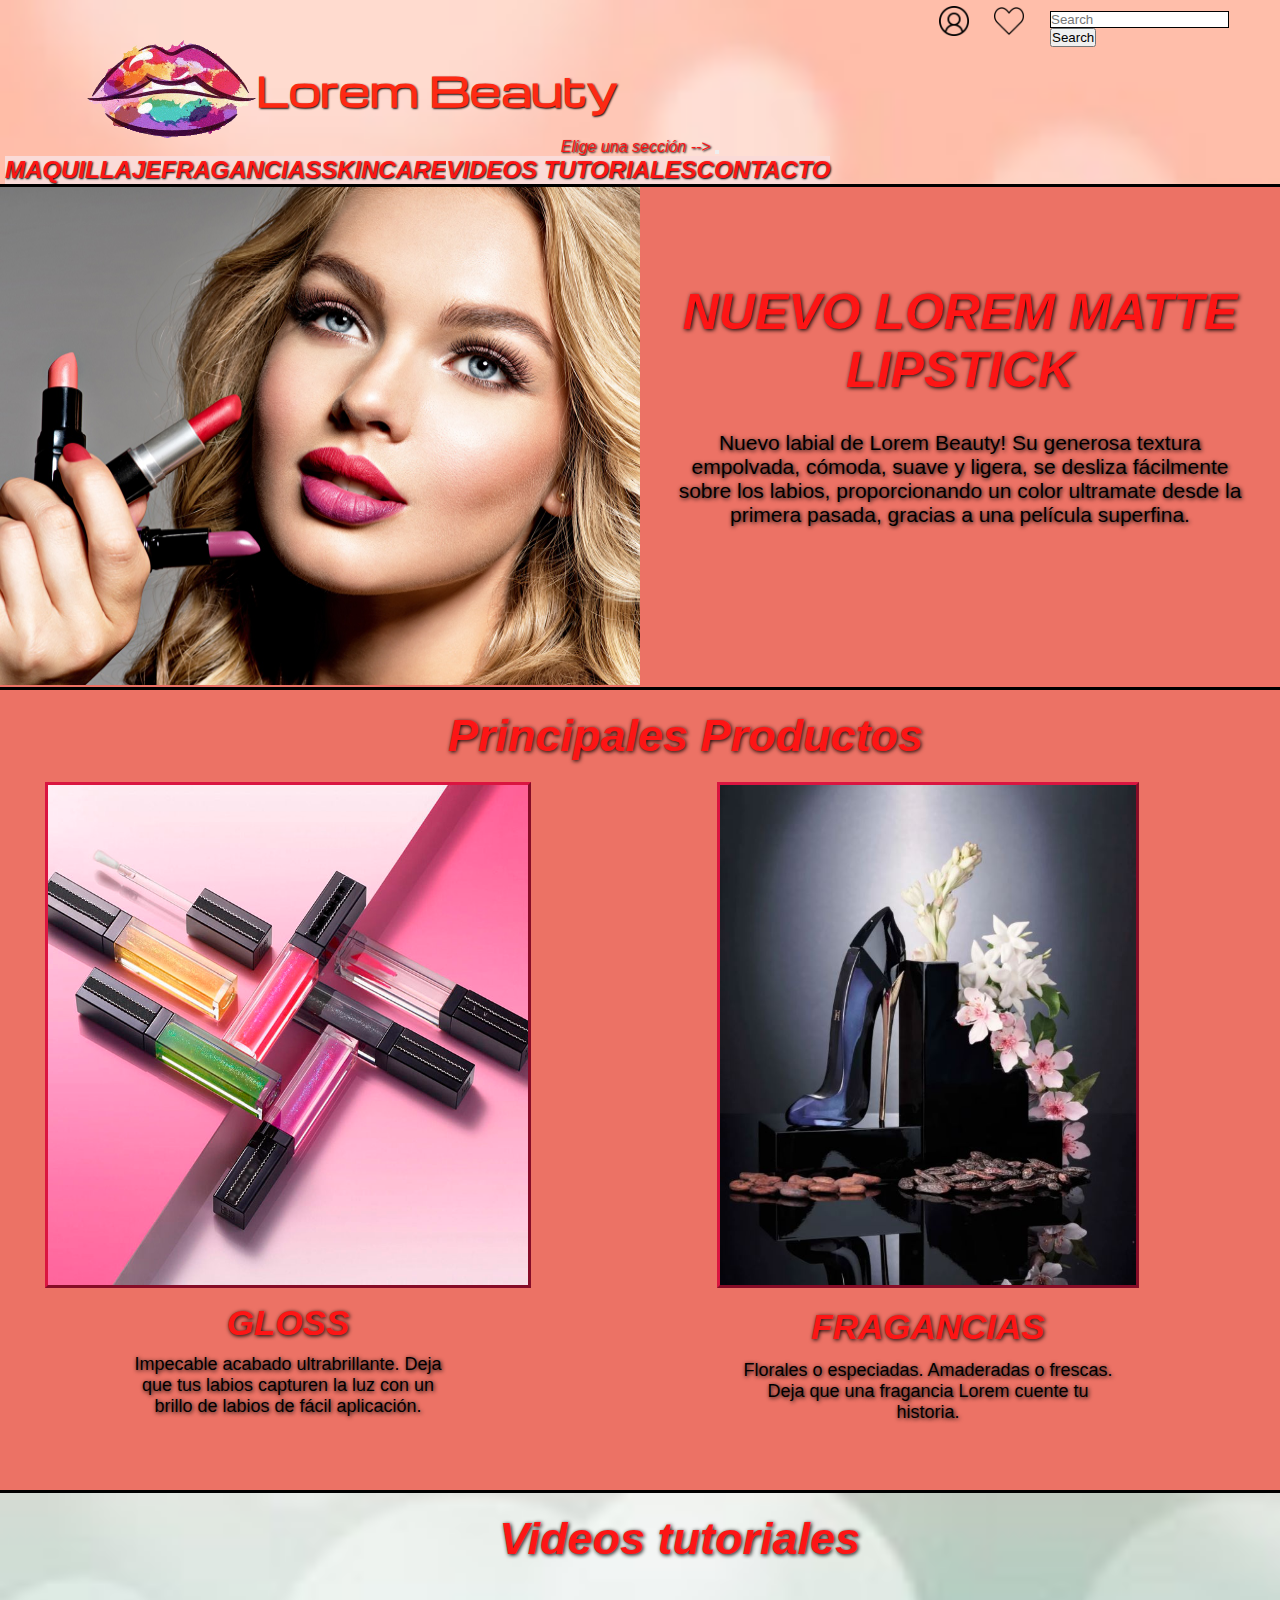
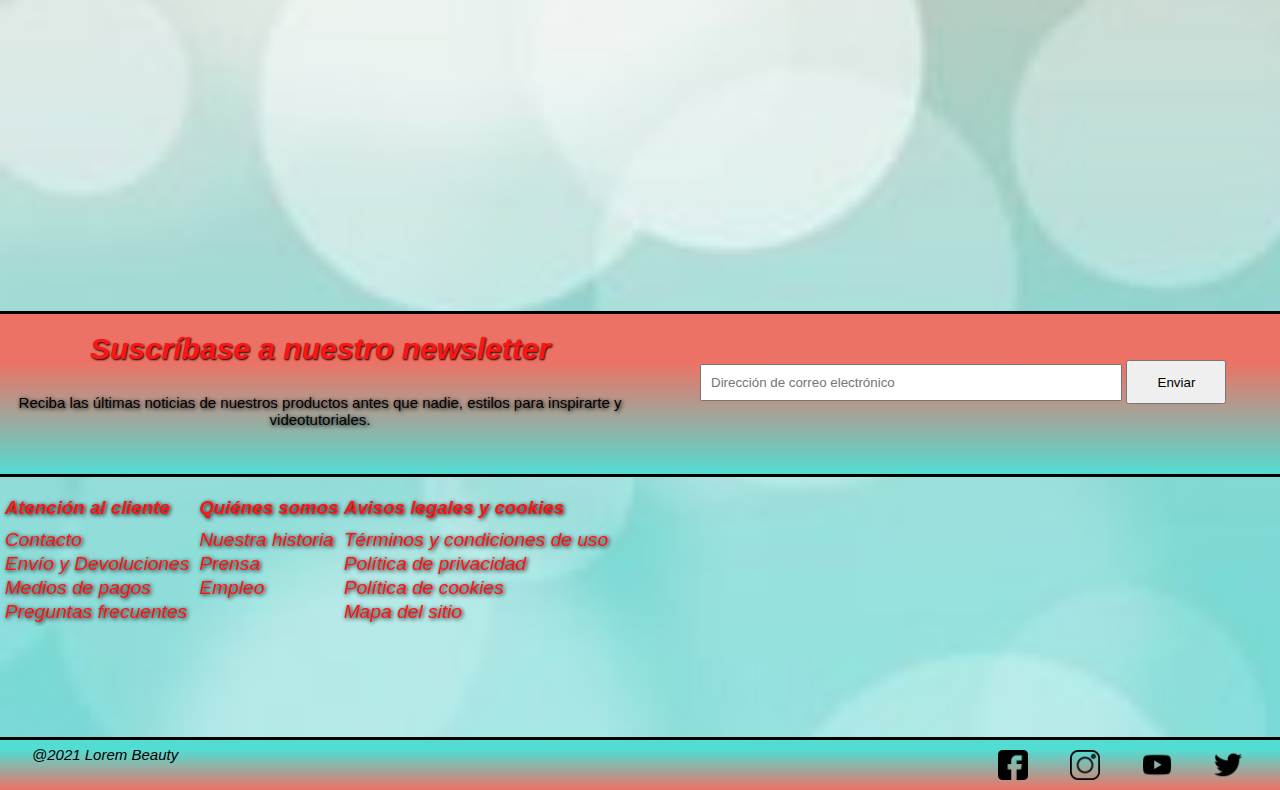
<file: index.html>
<!DOCTYPE html>
<html lang="es">
  <head>
    <meta charset="UTF-8" />
    <meta http-equiv="X-UA-Compatible" content="IE=edge" />
    <meta name="viewport" content="width=device-width, initial-scale=1.0" />
    <meta name="description" content="Descubrí toda la gama de productos de maquillaje de Lorem Beauty, sus fragancias y productos skincare, además de los mejores tutoriales, consejos y tips de aplicación.">
    <meta name="keywords" content="maquillaje, fragancias, skincare, lorem beauty, tutoriales, labiales, sombras, blush, gloss">
    <meta name="title" content="Lorem Beauty | Tienda Online">
    <meta name="author" content="Sabrina Roldan">
    <meta name="ROBOTS" content="INDEX, FOLLOW">
    <meta name="revisit-after" content="2 days">
    <meta http-equiv="Content-Language" content="Es">
    <meta name="distribution" content="Global">
    <meta name="city" content="Buenos Aires">
    <meta name="country" content="Argentina">
    <link rel="stylesheet" href="estilos.css" />
    <link
      href="https://cdn.jsdelivr.net/npm/bootstrap@5.0.2/dist/css/bootstrap.min.css"
      rel="stylesheet"
      integrity="sha384-EVSTQN3/azprG1Anm3QDgpJLIm9Nao0Yz1ztcQTwFspd3yD65VohhpuuCOmLASjC"
      crossorigin="anonymous"
    />
    <link
      rel="stylesheet"
      href="https://cdnjs.cloudflare.com/ajax/libs/animate.css/4.1.1/animate.min.css"
    />
    <title>🗢Lorem Beauty | Tienda Online</title>
  </head>
  <body>
    <header class="container-fluid">
      <div class="container-fluid">
        <!-- Header superior -->
        <div class="headerSuperior container-fluid">
          <img
            class="headerSuperior__img"
            src="archivos multimedia/usuario.png"
          />
          <img
            class="headerSuperior__img"
            src="archivos multimedia/corazon.png"
          />
          <form class="d-flex search">
            <input type="search" placeholder="Search" aria-label="Search" />
            <button class="btn btn-danger" type="submit">Search</button>
          </form>
        </div>
        <!-- Header central -->
        <div class="headerCentral--tamaño">
          <span
            ><a class="headerCentral__a--aling" href="index.html" title>
              <img
                class="headerCentral__img--witdh headerCentral__img--height"
                src="archivos multimedia/logo.gif"
                alt="logo" /></a
          ></span>
          <h1 id="nombreEmpresa">Lorem Beauty</h1>
        </div>
        <!-- Header inferior -->
        <div>
        <nav class="navbar navbar-expand-md menu" aria-label="Fourth navbar example">
          <div class="container-fluid">
            <a class="navbar-brand">Elige una sección --></a>
          <button
            class="navbar-toggler"
            type="button"
            data-toggle="collapse"
            data-target="#navbarsExample04"
            aria-controls="navbarsExample04"
            aria-expanded="false"
            aria-label="Toggle navigation"
          >
            <span class="navbar-toggler-icon"></span>
          </button>

          <div class="collapse navbar-collapse" id="navbarsExample04">
            <ul class="navbar-nav me-auto mb-2 mb-md-0 menuPrincipalNavegable">
              <li class="nav-item dropdown">
                <a
                  class="nav-link dropdown-toggle menuOpciones"
                  href="#"
                  id="dropdown04"
                  data-toggle="dropdown"
                  aria-expanded="false"
                  >Maquillaje</a
                >
                <ul class="dropdown-menu" aria-labelledby="dropdown04">
                  <li><a class="dropdown-item" href="maquillaje.html">Labios</a></li>
                  <li><a class="dropdown-item" href="maquillaje.html">Ojos</a></li>
                  <li><a class="dropdown-item" href="maquillaje.html">Rostro</a></li>
                </ul>
              </li>

              <li class="nav-item dropdown">
                <a
                class="nav-link dropdown-toggle menuOpciones"
                href="#"
                id="dropdown04"
                data-toggle="dropdown"
                aria-expanded="false"
                  >Fragancias</a
                >
                <ul class="dropdown-menu">
                  <li><a class="dropdown-item" href="fragancias.html">Suaves</a></li>
                  <li><a class="dropdown-item" href="fragancias.html"
                    >Intermedias</a
                  ></li>
                  <li><a class="dropdown-item" href="fragancias.html">Fuertes</a></li>
                </ul>
              </li>

              <li class="nav-item dropdown">
                <a
                class="nav-link dropdown-toggle menuOpciones"
                href="#"
                id="dropdown04"
                data-toggle="dropdown"
                aria-expanded="false"
                  >Skincare</a
                >
                <ul class="dropdown-menu">
                  <li><a class="dropdown-item" href="skincare.html">Limpieza</a></li>
                  <li><a class="dropdown-item" href="skincare.html">Mascarillas</a></li>
                  <li><a class="dropdown-item" href="skincare.html">Complementos</a></li>
                </ul>
              </li>

              <li class="nav-item">
                <a class="nav-link menuOpciones" href="videosTutoriales.html"
                  >Videos tutoriales</a
                >
              </li>
              <li class="nav-item">
                <a class="nav-link menuOpciones" href="contacto.html"
                  >Contacto</a
                >
              </li>
            </ul>
          </div>
        </div>
        </nav>
      </div>
    </header>

    <!-- Imagen principal / Nuevo producto -->
    <section>
      <div class="seccionNuevoLanzamiento container-fluid">
        <div class="seccionNuevoLanzamientoImagen--width">
          <img
            class="seccionNuevoLanzamientoImagen__img--height"
            src="archivos multimedia/imagenes nuevo lanzamiento/maquillaje3.jpg"
            alt="imagen del nuevo lanzamiento"
          />
        </div>
        <div class="seccionNuevoLanzamiento">
          <h2 class="seccionNuevoLanzamiento__h2">NUEVO LOREM MATTE LIPSTICK</h2>
          <p class="lead">
            Nuevo labial de Lorem Beauty! Su generosa textura empolvada, cómoda,
            suave y ligera, se desliza fácilmente sobre los labios,
            proporcionando un color ultramate desde la primera pasada, gracias a
            una película superfina.
          </p>
        </div>
      </div>
    </section>

    <!-- Sección Principales Productos -->
    <section class="seccionPrincipalesProductos container-fluid">
      <h2 class="seccionPrincipalesProductos__h2">Principales Productos</h2>
      <div class="contenedorImagenesPrincipales">
        <div class="contenedorProductoGloss align-items-center">
          <div class="animate__animated animate__lightSpeedInLeft">
            <img
              class="contenedorProductoGloss__img"
              src="archivos multimedia/imagenes principales productos/gloss3.jpg"
              alt="imagen principal producto gloss"
            />
          </div>
          <h3 class="contenedorProductoGloss__h3">GLOSS</h3>
          <p class="lead contenedorProductoGloss__p">
            Impecable acabado ultrabrillante. Deja que tus labios capturen la
            luz con un brillo de labios de fácil aplicación.
          </p>
        </div>
        <div class="contenedorProductoFragancia">
          <div class="animate__animated animate__lightSpeedInRight">
            <img
              class="contenedorProductoFragancia__img"
              src="archivos multimedia/imagenes principales productos/fraganciasgirl2.JPG"
              alt="imagen principal producto fragancia"
            />
          </div>
          <h3 class="contenedorProductoFragancia__h3">FRAGANCIAS</h3>
          <p class="lead contenedorProductoFragancia__p">
            Florales o especiadas. Amaderadas o frescas. Deja que una fragancia
            Lorem cuente tu historia.
          </p>
        </div>
      </div>
    </section>

    <!-- Sección Videos Tutoriales -->
    <section class="seccionVideosTutoriales container-fluid">
      <h2 class="seccionVideosTutoriales__h2">Videos tutoriales</h2>
      <div>
        <iframe
          src="https://www.youtube.com/embed/NHLqTwZ3VUw"
          title="YouTube video player"
          frameborder="0"
          allow="accelerometer; autoplay; clipboard-write; encrypted-media; gyroscope; picture-in-picture"
          allowfullscreen
        ></iframe>
        <iframe
          src="https://www.youtube.com/embed/3ik588kOoWc"
          title="YouTube video player"
          frameborder="0"
          allow="accelerometer; autoplay; clipboard-write; encrypted-media; gyroscope; picture-in-picture"
          allowfullscreen
        ></iframe>
        <iframe
          src="https://www.youtube.com/embed/3RxQ1ucSeWc"
          title="YouTube video player"
          frameborder="0"
          allow="accelerometer; autoplay; clipboard-write; encrypted-media; gyroscope; picture-in-picture"
          allowfullscreen
        ></iframe>
      </div>
    </section>

    <footer>
      <!-- Suscripcion -->
      <div class="footerSuscripcion container-fluid">
        <div class="footerSuscripcionIzquierda">
          <h3 class="footerSuscripcionIzquierda__h3">
            Suscríbase a nuestro newsletter
          </h3>
          <p class="lead footerSuscripcionIzquierda__p">
            Reciba las últimas noticias de nuestros productos antes que nadie,
            estilos para inspirarte y videotutoriales.
          </p>
        </div>
        <div class="footerSuscripcionDerecha">
          <label for="email"></label>
          <input
            class="email"
            type="email"
            name="email"
            placeholder="Dirección de correo electrónico"
          />
          <input
            class="botonSubmit btn btn-danger"
            type="submit"
            value="Enviar"
          />
        </div>
      </div>

      <!-- Menu Footer -->
      <div class="footerServicios container-fluid">
        <div class="contenidoItem container-fluid">
          <h3>Atención al cliente</h3>
          <ul class="nav flex-column">
            <li class="nav-item">Contacto</li>
            <li class="nav-item">Envío y Devoluciones</li>
            <li class="nav-item">Medios de pagos</li>
            <li class="nav-item">Preguntas frecuentes</li>
          </ul>
        </div>
        <div class="contenidoItem container">
          <h3>Quiénes somos</h3>
          <ul class="nav flex-column">
            <li class="nav-item">Nuestra historia</li>
            <li class="nav-item">Prensa</li>
            <li class="nav-item">Empleo</li>
          </ul>
        </div>
        <div class="contenidoItem container">
          <h3>Avisos legales y cookies</h3>
          <ul class="nav flex-column">
            <li class="nav-item">Términos y condiciones de uso</li>
            <li class="nav-item">Política de privacidad</li>
            <li class="nav-item">Política de cookies</li>
            <li class="nav-item">Mapa del sitio</li>
          </ul>
        </div>
      </div>

      <!-- Redes Sociales -->
      <div class="footerRedes container-flex">
        <div class="footerRedesIzquierda">
          <p class="footerRedesIzquierda__p">@2021 Lorem Beauty</p>
        </div>
        <div class="footerRedesDerecha flex-row">
          <img src="archivos multimedia/facebook.png" />
          <img src="archivos multimedia/instagram.png" />
          <img src="archivos multimedia/youtube.png" />
          <img src="archivos multimedia/twitter.png" />
        </div>
      </div>
    </footer>
    <script
      src="https://cdn.jsdelivr.net/npm/bootstrap@5.0.2/dist/js/bootstrap.bundle.min.js"
      integrity="sha384-MrcW6ZMFYlzcLA8Nl+NtUVF0sA7MsXsP1UyJoMp4YLEuNSfAP+JcXn/tWtIaxVXM"
      crossorigin="anonymous"
    ></script>
    <script
      src="https://cdn.jsdelivr.net/npm/@popperjs/core@2.9.2/dist/umd/popper.min.js"
      integrity="sha384-IQsoLXl5PILFhosVNubq5LC7Qb9DXgDA9i+tQ8Zj3iwWAwPtgFTxbJ8NT4GN1R8p"
      crossorigin="anonymous"
    ></script>
    <script
      src="https://cdn.jsdelivr.net/npm/bootstrap@5.0.2/dist/js/bootstrap.min.js"
      integrity="sha384-cVKIPhGWiC2Al4u+LWgxfKTRIcfu0JTxR+EQDz/bgldoEyl4H0zUF0QKbrJ0EcQF"
      crossorigin="anonymous"
    ></script>
  </body>
</html>
</file>
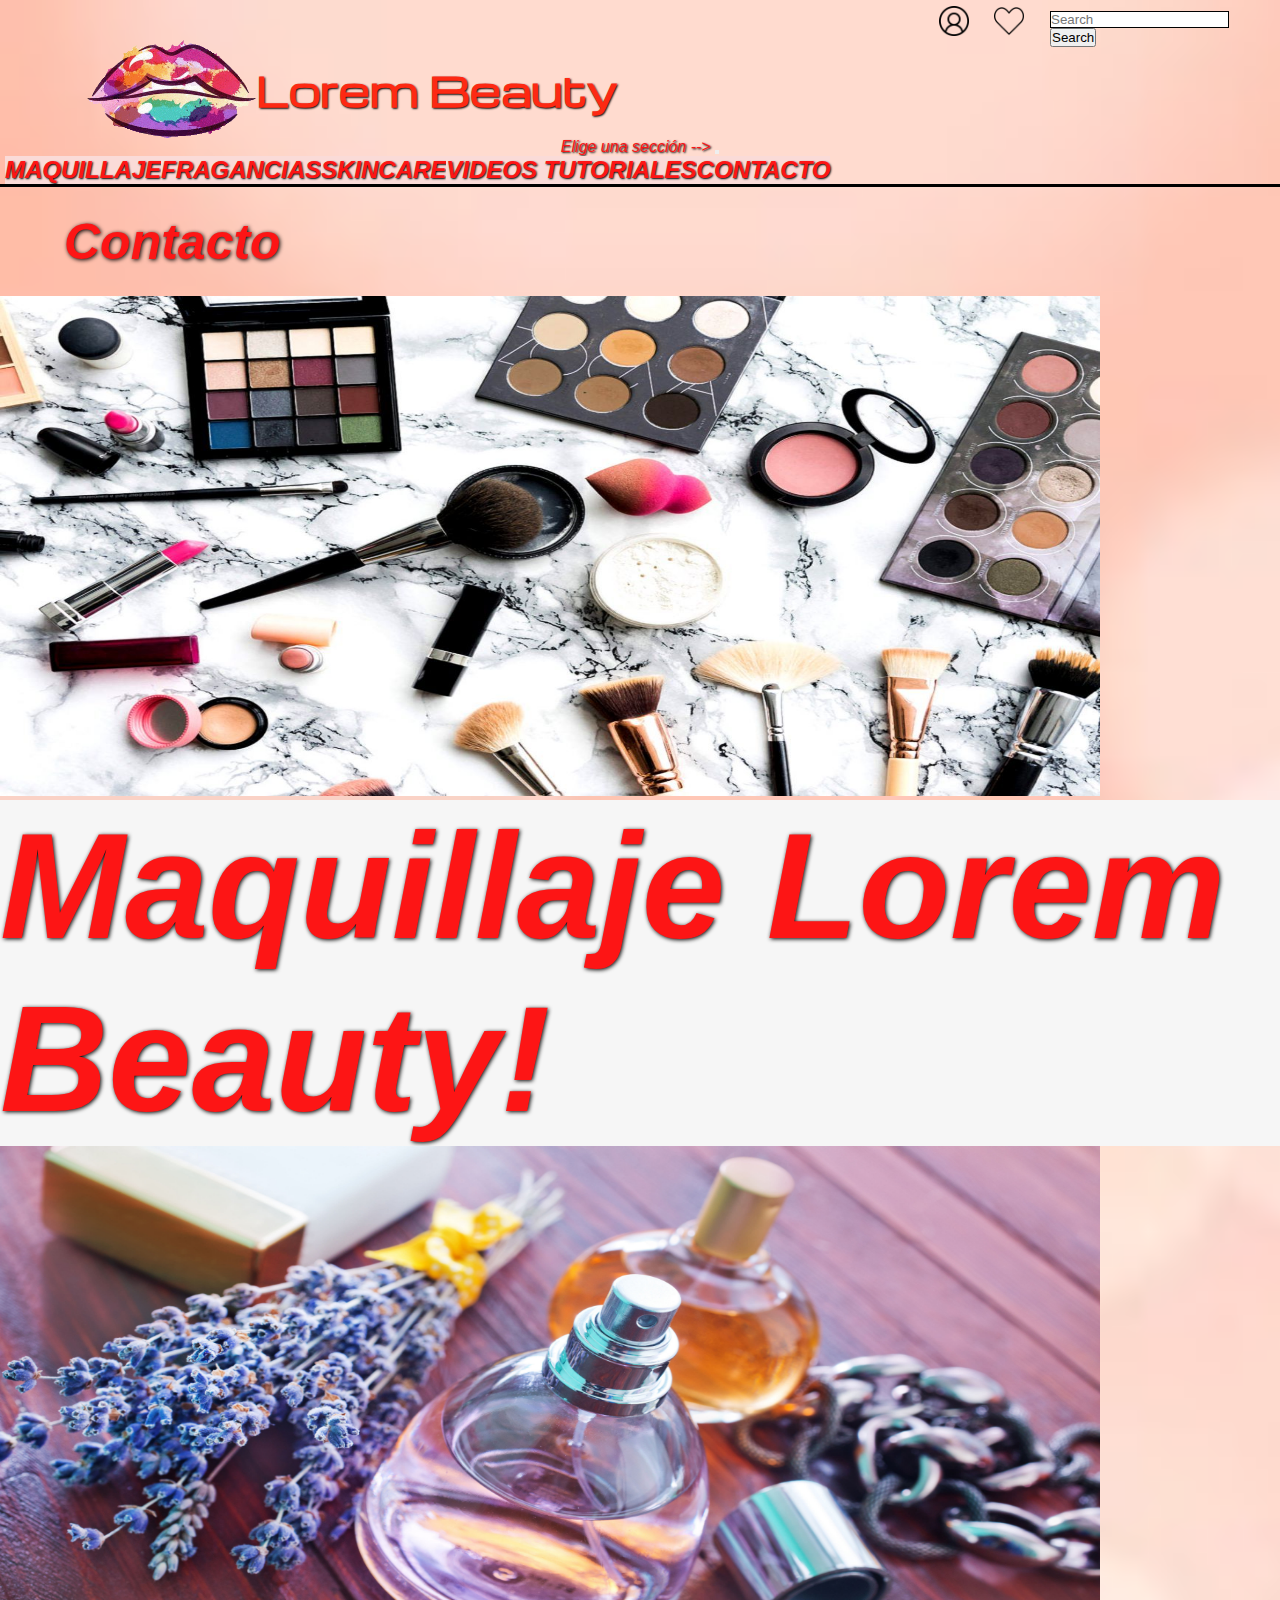
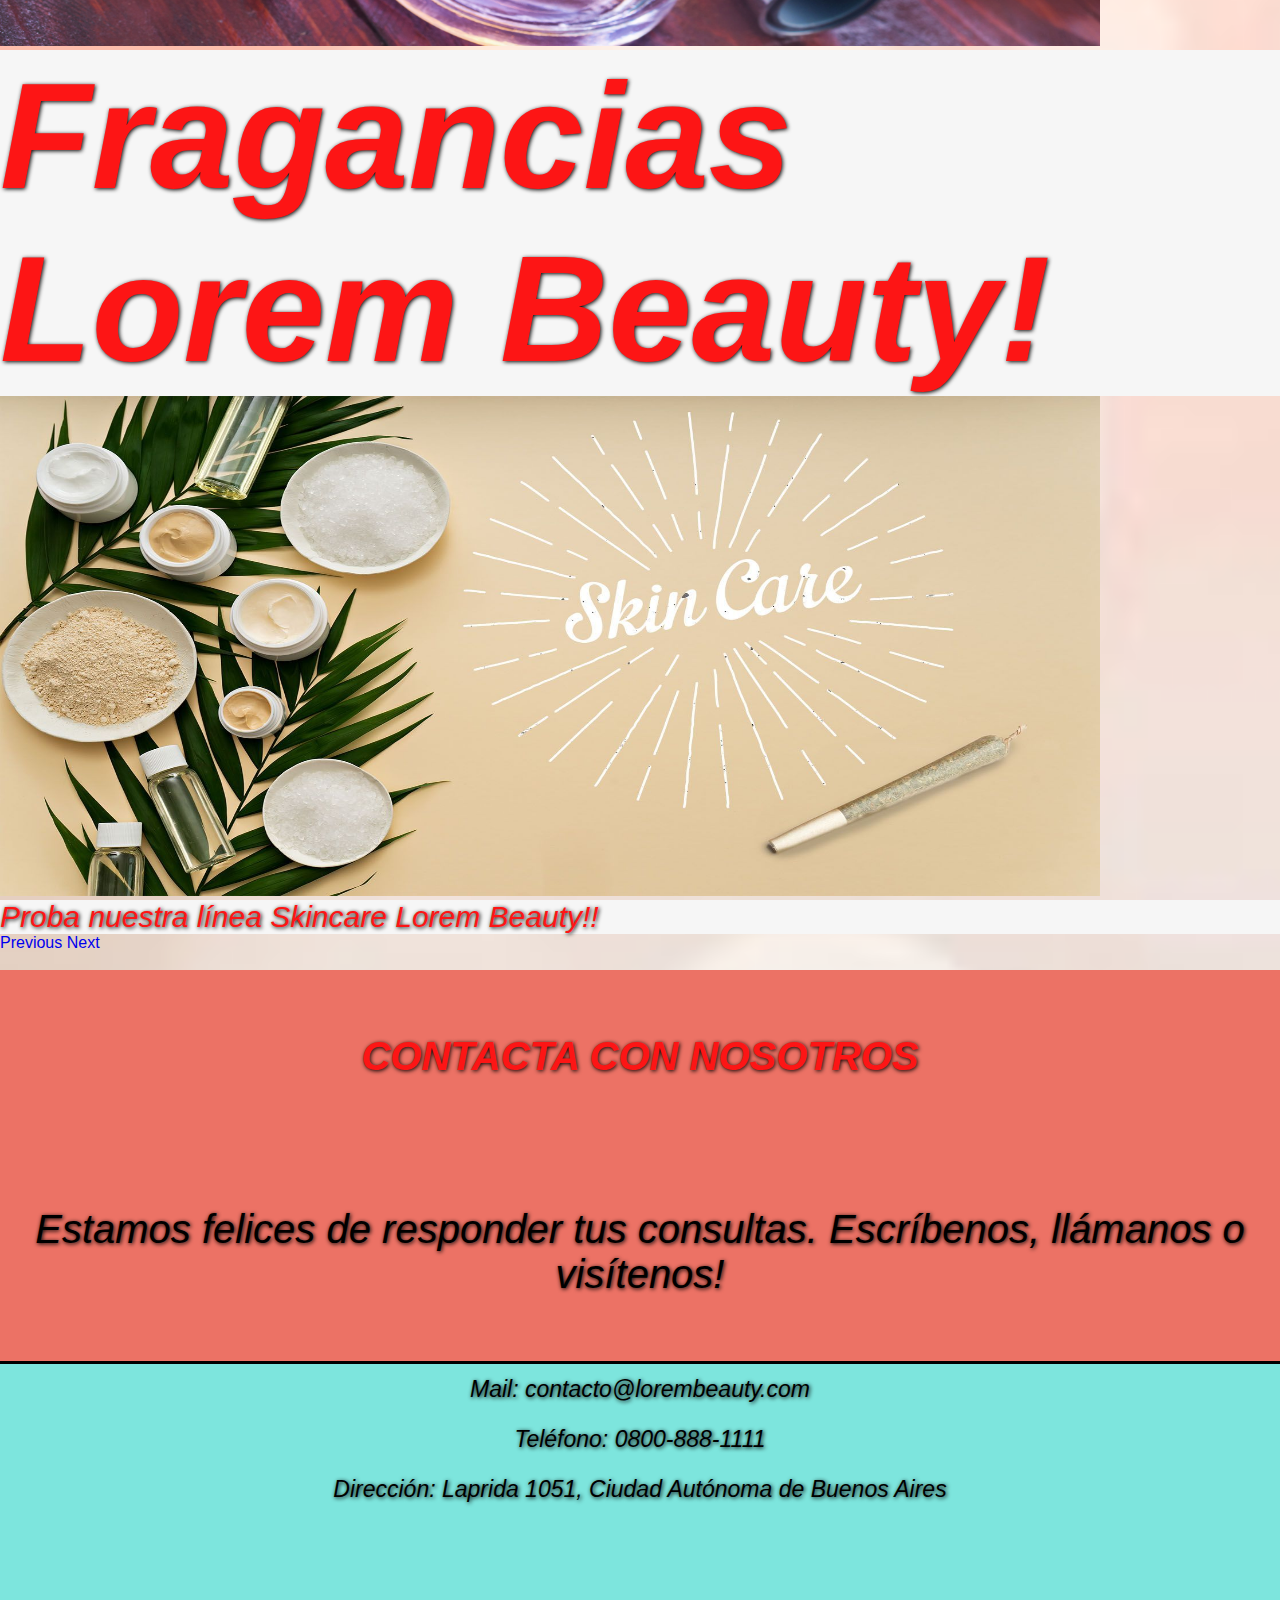
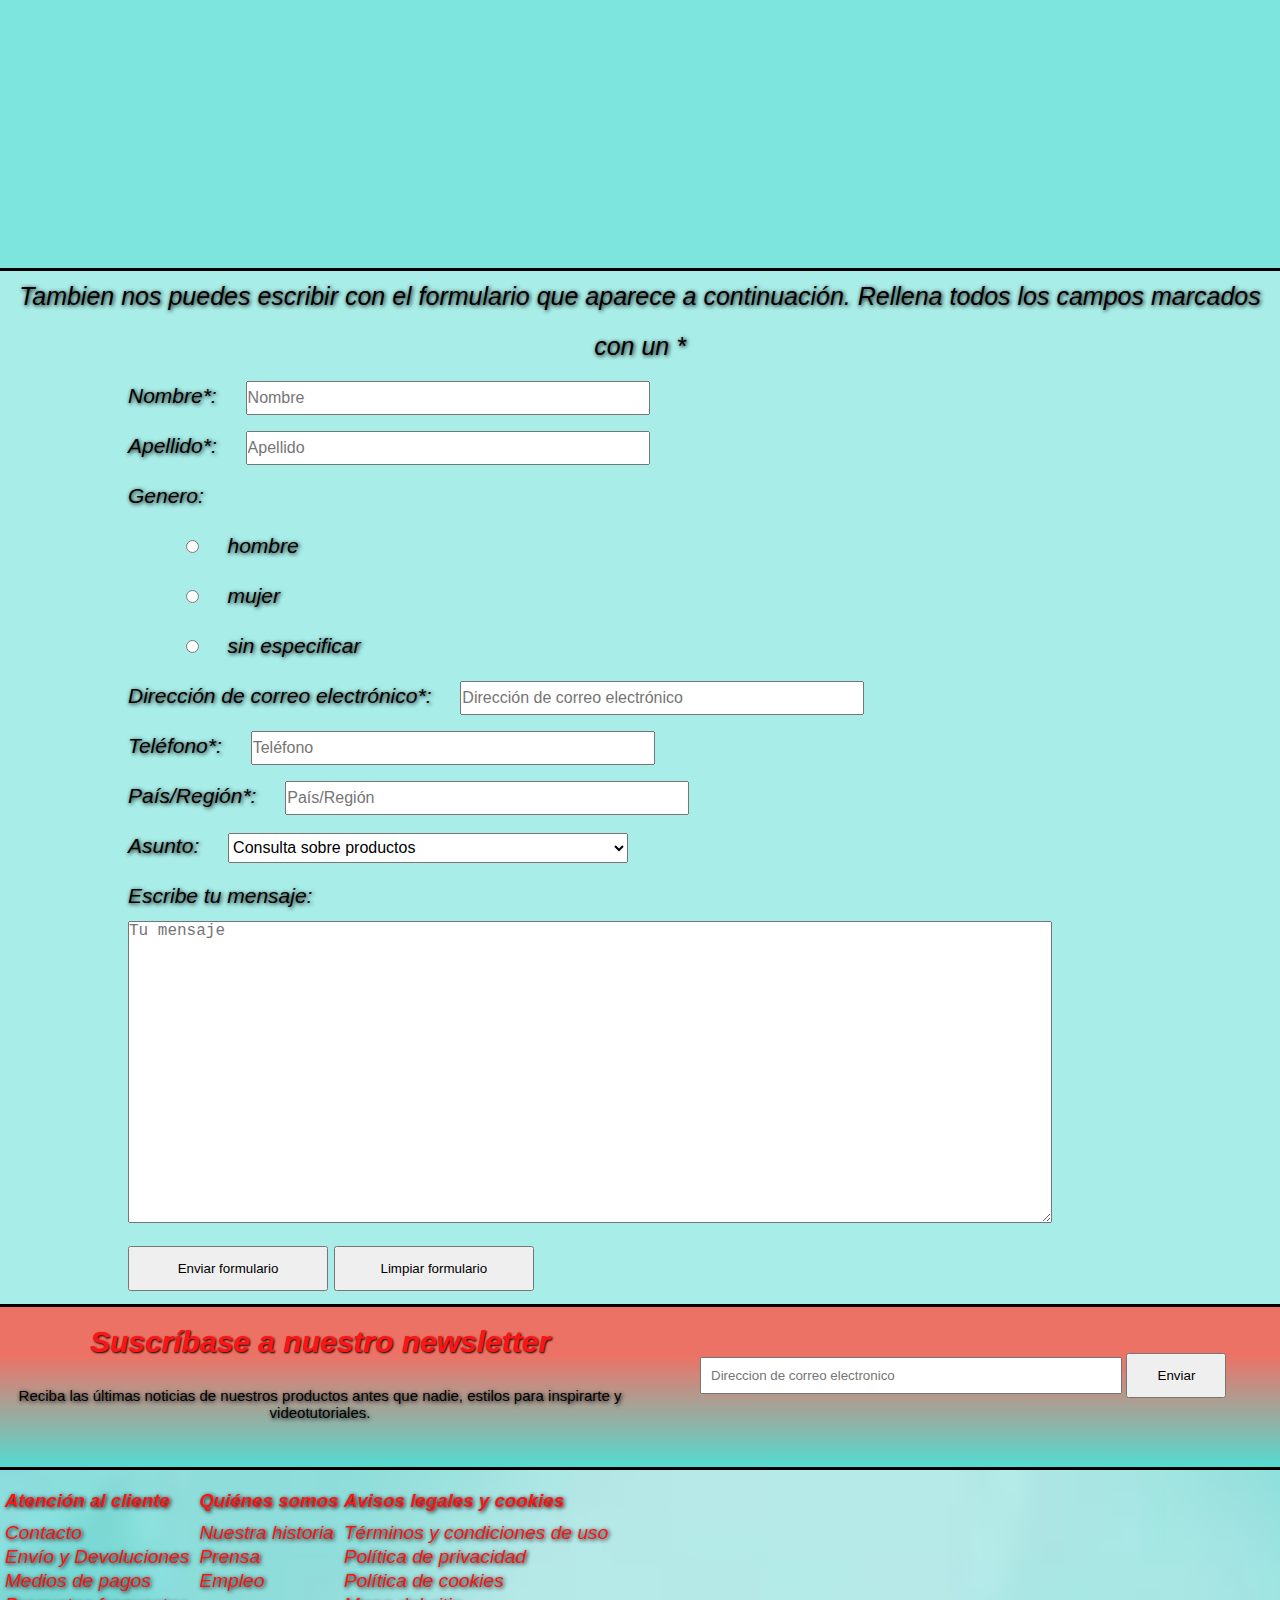
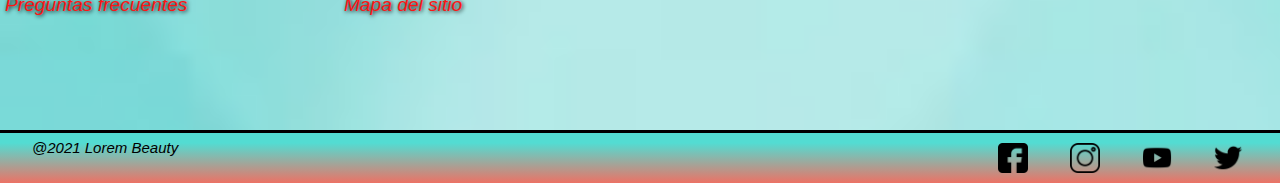
<file: contacto.html>
<!DOCTYPE html>
<html lang="es">
  <head>
    <meta charset="UTF-8" />
    <meta http-equiv="X-UA-Compatible" content="IE=edge" />
    <meta name="viewport" content="width=device-width, initial-scale=1.0" />
    <meta name="description" content="Contacta a Lorem Beauty, consultas e información.">
    <meta name="keywords" content="contacto, dirección, consultas, eventos, información">
    <meta name="title" content="Lorem Beauty | Contacto">
    <meta name="author" content="Sabrina Roldan">
    <meta name="ROBOTS" content="INDEX, FOLLOW">
    <meta name="revisit-after" content="2 days">
    <meta http-equiv="Content-Language" content="Es">
    <meta name="distribution" content="Global">
    <meta name="city" content="Buenos Aires">
    <meta name="country" content="Argentina">
    <link rel="stylesheet" href="estilos.css" />
    <link
      href="https://cdn.jsdelivr.net/npm/bootstrap@5.0.2/dist/css/bootstrap.min.css"
      rel="stylesheet"
      integrity="sha384-EVSTQN3/azprG1Anm3QDgpJLIm9Nao0Yz1ztcQTwFspd3yD65VohhpuuCOmLASjC"
      crossorigin="anonymous"
    />
    <link
      rel="stylesheet"
      href="https://cdnjs.cloudflare.com/ajax/libs/animate.css/4.1.1/animate.min.css"
    />
    <title>🗢Lorem Beauty | Contacto</title>
  </head>
  <body>
    <header class="container-fluid">
      <div class="container-fluid">
        <!-- Header superior -->
        <div class="headerSuperior container-fluid">
          <img
            class="headerSuperior__img"
            src="archivos multimedia/usuario.png"
          />
          <img
            class="headerSuperior__img"
            src="archivos multimedia/corazon.png"
          />
          <form class="d-flex search">
            <input type="search" placeholder="Search" aria-label="Search" />
            <button class="btn btn-danger" type="submit">Search</button>
          </form>
        </div>
        <!-- Header central -->
        <div class="headerCentral--tamaño">
          <span
            ><a class="headerCentral__a--aling" href="index.html" title>
              <img
                class="headerCentral__img--witdh headerCentral__img--height"
                src="archivos multimedia/logo.gif"
                alt="logo" /></a
          ></span>
          <h1 id="nombreEmpresa">Lorem Beauty</h1>
        </div>
        <!-- Header inferior -->
        <div>
        <nav class="navbar navbar-expand-md menu" aria-label="Fourth navbar example">
          <div class="container-fluid">
            <a class="navbar-brand">Elige una sección --></a>
          <button
            class="navbar-toggler"
            type="button"
            data-toggle="collapse"
            data-target="#navbarsExample04"
            aria-controls="navbarsExample04"
            aria-expanded="false"
            aria-label="Toggle navigation"
          >
            <span class="navbar-toggler-icon"></span>
          </button>

          <div class="collapse navbar-collapse" id="navbarsExample04">
            <ul class="navbar-nav me-auto mb-2 mb-md-0 menuPrincipalNavegable">
              <li class="nav-item dropdown">
                <a
                  class="nav-link dropdown-toggle menuOpciones"
                  href="#"
                  id="dropdown04"
                  data-toggle="dropdown"
                  aria-expanded="false"
                  >Maquillaje</a
                >
                <ul class="dropdown-menu" aria-labelledby="dropdown04">
                  <li><a class="dropdown-item" href="maquillaje.html">Labios</a></li>
                  <li><a class="dropdown-item" href="maquillaje.html">Ojos</a></li>
                  <li><a class="dropdown-item" href="maquillaje.html">Rostro</a></li>
                </ul>
              </li>

              <li class="nav-item dropdown">
                <a
                class="nav-link dropdown-toggle menuOpciones"
                href="#"
                id="dropdown04"
                data-toggle="dropdown"
                aria-expanded="false"
                  >Fragancias</a
                >
                <ul class="dropdown-menu">
                  <li><a class="dropdown-item" href="fragancias.html">Suaves</a></li>
                  <li><a class="dropdown-item" href="fragancias.html"
                    >Intermedias</a
                  ></li>
                  <li><a class="dropdown-item" href="fragancias.html">Fuertes</a></li>
                </ul>
              </li>

              <li class="nav-item dropdown">
                <a
                class="nav-link dropdown-toggle menuOpciones"
                href="#"
                id="dropdown04"
                data-toggle="dropdown"
                aria-expanded="false"
                  >Skincare</a
                >
                <ul class="dropdown-menu">
                  <li><a class="dropdown-item" href="skincare.html">Limpieza</a></li>
                  <li><a class="dropdown-item" href="skincare.html">Mascarillas</a></li>
                  <li><a class="dropdown-item" href="skincare.html">Complementos</a></li>
                </ul>
              </li>

              <li class="nav-item">
                <a class="nav-link menuOpciones" href="videosTutoriales.html"
                  >Videos tutoriales</a
                >
              </li>
              <li class="nav-item">
                <a class="nav-link menuOpciones" href="contacto.html"
                  >Contacto</a
                >
              </li>
            </ul>
          </div>
        </div>
        </nav>
      </div>
    </header>
 
    <h2 class="tituloContacto">Contacto</h2>
  
    <div
      id="carousel"
      class="carousel slide col-md-7 container"
      data-ride="carousel"
    >
      <!-- The slideshow -->
      <div class="carousel-inner">
        <div class="carousel-item active">
          <img
            class="d-block w-100"
            src="archivos multimedia/Carrusel/fondoMaquillaje.jpg"
            alt="Fondo Maquillaje"
            width="1100"
            height="500"
          />
          <div class="carousel-caption">
            <h2>Maquillaje Lorem Beauty!</h2>
          </div>
        </div>
        <div class="carousel-item">
          <img
            class="d-block w-100"
            src="archivos multimedia/Carrusel/fondoPerfumes.jpg"
            alt="Fondo Perfumes"
            width="1100"
            height="500"
          />
          <div class="carousel-caption">
            <h2>Fragancias Lorem Beauty!</h2>
          </div>
        </div>
        <div class="carousel-item">
          <img
            class="d-block w-100"
            src="archivos multimedia/Carrusel/fondoSkincare.jpg"
            alt="Fondo Skincare"
            width="1100"
            height="500"
          />
          <div class="carousel-caption">
            <p>Proba nuestra línea Skincare Lorem Beauty!!</p>
          </div>
        </div>
      </div>

      <!-- Left and right controls -->
      <a
        class="carousel-control-prev"
        href="#carousel"
        role="button"
        data-slide="prev"
      >
        <span class="carousel-control-prev-icon" aria-hidden="true"></span>
        <span class="sr-only">Previous</span>
      </a>
      <a
        class="carousel-control-next"
        href="#carousel"
        role="button"
        data-slide="next"
      >
        <span class="carousel-control-next-icon" aria-hidden="true"></span>
        <span class="sr-only">Next</span>
      </a>
    </div>
    <br />
<div>
    <h3 class="subtituloContacto">CONTACTA CON NOSOTROS</h3>
  <p class="lead subtituloContacto">Estamos felices de responder tus consultas. Escríbenos, llámanos o visítenos!</p>
</div>
    <div class="seccionContacto-1">
      <ul class="lead">
        <li>Mail: contacto@lorembeauty.com</li>
        <li>Teléfono: 0800-888-1111</li>
        <li>Dirección: Laprida 1051, Ciudad Autónoma de Buenos Aires</li>
        <iframe
          src="https://www.google.com/maps/embed?pb=!1m18!1m12!1m3!1d3284.294920931618!2d-58.4107717849198!3d-34.596703180461354!2m3!1f0!2f0!3f0!3m2!1i1024!2i768!4f13.1!3m3!1m2!1s0x95bcca8fa115160b%3A0x8cd5e8aeb1fed427!2sLaprida%201051%2C%20C1186%20CABA!5e0!3m2!1ses-419!2sar!4v1626050654524!5m2!1ses-419!2sar"
          width="400"
          height="350"
          style="border: 0"
          allowfullscreen=""
          loading="lazy"
        ></iframe>
      </ul>
    </div>

    <div class="seccionContacto-2">
      <p class="lead">
        Tambien nos puedes escribir con el formulario que aparece a
        continuación. Rellena todos los campos marcados con un *
      </p>
      <form class="lead">
        <label for="nombre">Nombre*:</label>
        <input class="tipo1" type="text" name="nombre" placeholder="Nombre" />
        <br />
        <label for="apellido">Apellido*:</label>
        <input
          class="tipo1"
          type="text"
          name="apellido"
          placeholder="Apellido"
        />
        <br />
        <label for="sexo">Genero:</label>

        <div class="tipo2">
          <input type="radio" name="sexo" value="hombre" id="sexo" />
          <span>hombre</span>
        </div>

        <div class="tipo2">
          <input type="radio" name="sexo" value="mujer" id="sexo" />
          <span>mujer</span>
        </div>

        <div class="tipo2">
          <input type="radio" name="sexo" value="sin especificar" id="sexo" />
          <span>sin especificar</span>
        </div>

        <label for="email">Dirección de correo electrónico*:</label>
        <input
          class="tipo1"
          type="email"
          name="email"
          placeholder="Dirección de correo electrónico"
        />
        <br />
        <label for="teléfono">Teléfono*:</label>
        <input
          class="tipo1"
          type="tel"
          name="teléfono"
          placeholder="Teléfono"
        />
        <br />
        <label for="país/región">País/Región*:</label>
        <input
          class="tipo1"
          type="country-name"
          name="país/región"
          placeholder="País/Región"
        />
        <br />
        Asunto:
        <select class="tipo1" name="Asunto">
          <option value="Consulta sobre productos">
            Consulta sobre productos
          </option>
          <option value="Ayuda con mi cuenta">Ayuda con mi cuenta</option>
          <option value="Eventos">Eventos</option>
          <option value="Otros">Otros</option>
        </select>
        <br />
        Escribe tu mensaje:
        <br />
        <textarea
          class="tipo3"
          name="areademensaje"
          cols="30"
          rows="10"
          placeholder="Tu mensaje"
        ></textarea>
        <br />
        <input
          class="tipo4 btn btn-danger"
          type="submit"
          value="Enviar formulario"
        />
        <input
          class="tipo4 btn btn-danger"
          type="reset"
          value="Limpiar formulario"
        />
        <br />
      </form>
    </div>

    <footer>
      <!-- Suscripcion -->
      <div class="footerSuscripcion container-fluid">
        <div class="footerSuscripcionIzquierda">
          <h3 class="footerSuscripcionIzquierda__h3">
            Suscríbase a nuestro newsletter
          </h3>
          <p class="lead footerSuscripcionIzquierda__p">
            Reciba las últimas noticias de nuestros productos antes que nadie,
            estilos para inspirarte y videotutoriales.
          </p>
        </div>
        <div class="footerSuscripcionDerecha">
          <label for="email"></label>
          <input
            class="email"
            type="email"
            name="email"
            placeholder="Direccion de correo electronico"
          />
          <input
            class="botonSubmit btn btn-danger"
            type="submit"
            value="Enviar"
          />
        </div>
      </div>

      <!-- Menu Footer -->
      <div class="footerServicios container-fluid">
        <div class="contenidoItem container-fluid">
          <h3>Atención al cliente</h3>
          <ul class="nav flex-column">
            <li class="nav-item">Contacto</li>
            <li class="nav-item">Envío y Devoluciones</li>
            <li class="nav-item">Medios de pagos</li>
            <li class="nav-item">Preguntas frecuentes</li>
          </ul>
        </div>
        <div class="contenidoItem container">
          <h3>Quiénes somos</h3>
          <ul class="nav flex-column">
            <li class="nav-item">Nuestra historia</li>
            <li class="nav-item">Prensa</li>
            <li class="nav-item">Empleo</li>
          </ul>
        </div>
        <div class="contenidoItem container">
          <h3>Avisos legales y cookies</h3>
          <ul class="nav flex-column">
            <li class="nav-item">Términos y condiciones de uso</li>
            <li class="nav-item">Política de privacidad</li>
            <li class="nav-item">Política de cookies</li>
            <li class="nav-item">Mapa del sitio</li>
          </ul>
        </div>
      </div>

      <!-- Redes Sociales -->
      <div class="footerRedes container-flex">
        <div class="footerRedesIzquierda">
          <p class="footerRedesIzquierda__p">@2021 Lorem Beauty</p>
        </div>
        <div class="footerRedesDerecha flex-row">
          <img src="archivos multimedia/facebook.png" />
          <img src="archivos multimedia/instagram.png" />
          <img src="archivos multimedia/youtube.png" />
          <img src="archivos multimedia/twitter.png" />
        </div>
      </div>
    </footer>
    <script
      src="https://cdn.jsdelivr.net/npm/bootstrap@5.0.2/dist/js/bootstrap.bundle.min.js"
      integrity="sha384-MrcW6ZMFYlzcLA8Nl+NtUVF0sA7MsXsP1UyJoMp4YLEuNSfAP+JcXn/tWtIaxVXM"
      crossorigin="anonymous"
    ></script>
    <script
      src="https://cdn.jsdelivr.net/npm/@popperjs/core@2.9.2/dist/umd/popper.min.js"
      integrity="sha384-IQsoLXl5PILFhosVNubq5LC7Qb9DXgDA9i+tQ8Zj3iwWAwPtgFTxbJ8NT4GN1R8p"
      crossorigin="anonymous"
    ></script>
    <script
      src="https://cdn.jsdelivr.net/npm/bootstrap@5.0.2/dist/js/bootstrap.min.js"
      integrity="sha384-cVKIPhGWiC2Al4u+LWgxfKTRIcfu0JTxR+EQDz/bgldoEyl4H0zUF0QKbrJ0EcQF"
      crossorigin="anonymous"
    ></script>
  </body>
</html>
</file>
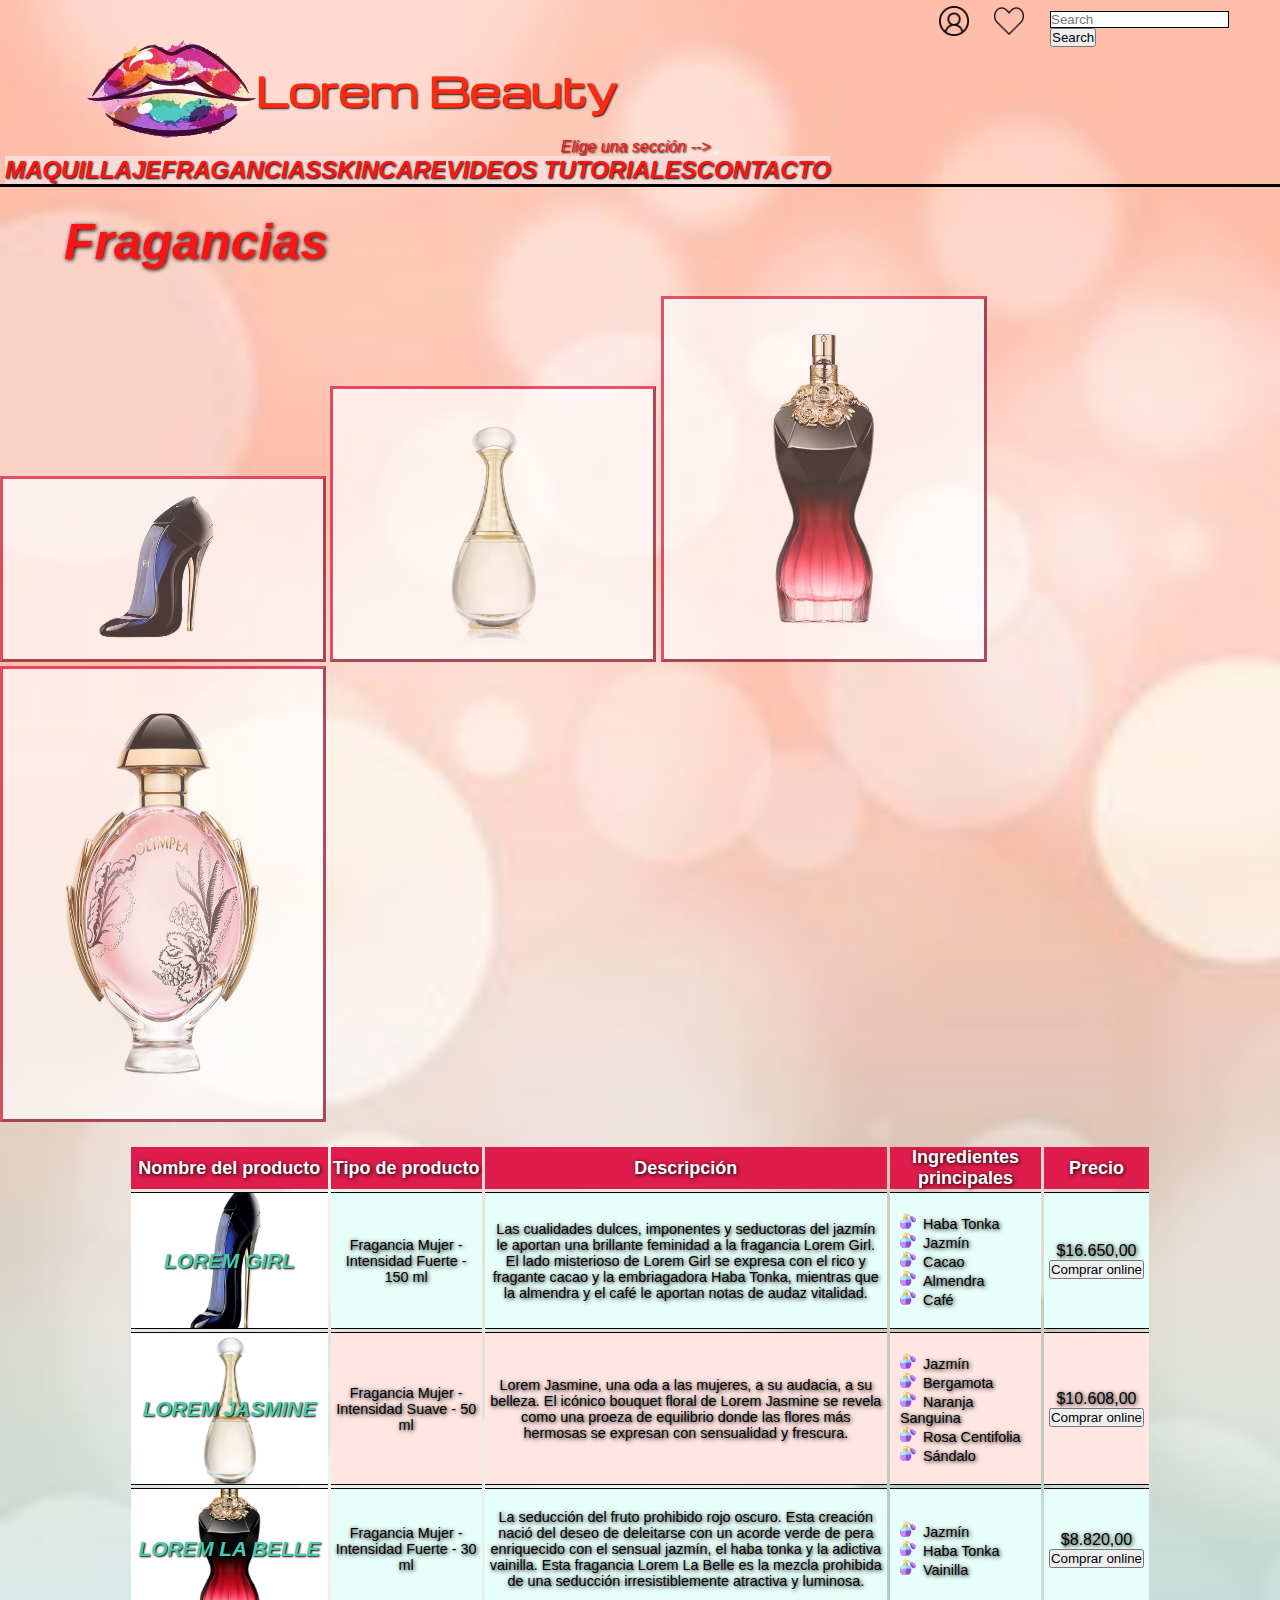
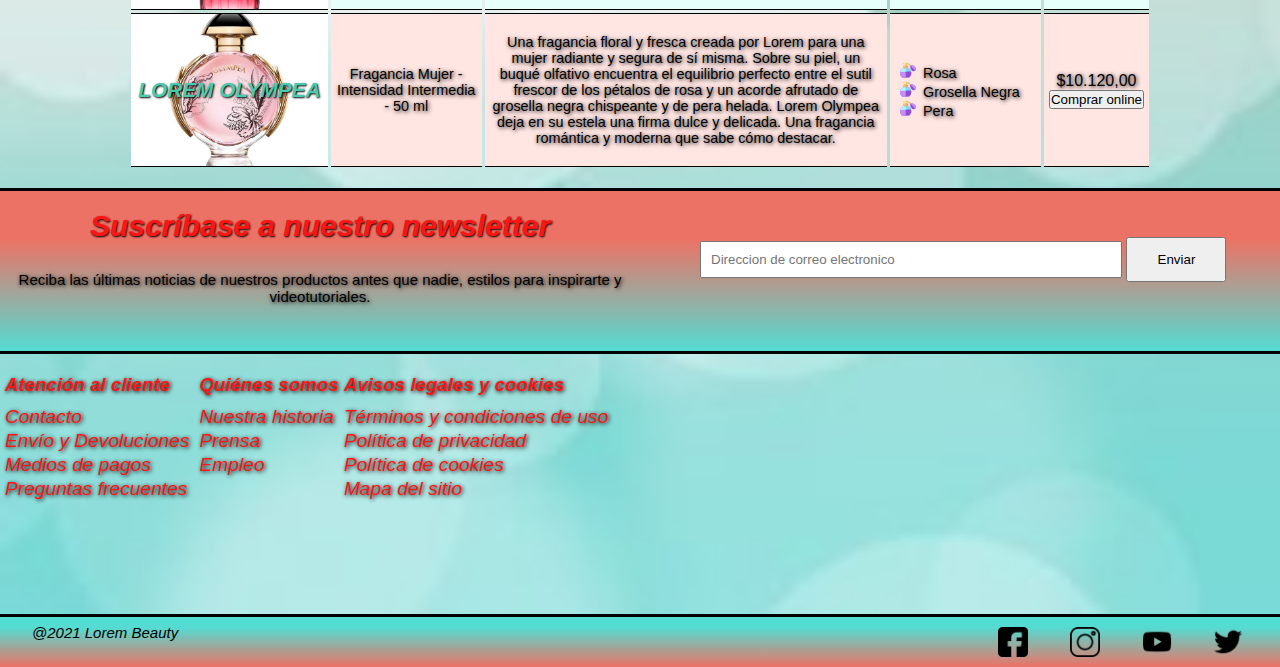
<file: fragancias.html>
<!DOCTYPE html>
<html lang="es">
  <head>
    <meta charset="UTF-8" />
    <meta http-equiv="X-UA-Compatible" content="IE=edge" />
    <meta name="viewport" content="width=device-width, initial-scale=1.0" />
    <meta name="description" content="Fragancias Lorem Beauty para todas las mujeres.">
    <meta name="keywords" content="fragancias, fragancias suaves, fragancias intermedias, fragancias fuertes, perfumes">
    <meta name="title" content="Lorem Beauty | Fragancias">
    <meta name="author" content="Sabrina Roldan">
    <meta name="ROBOTS" content="INDEX, FOLLOW">
    <meta name="revisit-after" content="2 days">
    <meta http-equiv="Content-Language" content="Es">
    <meta name="distribution" content="Global">
    <meta name="city" content="Buenos Aires">
    <meta name="country" content="Argentina">
    <link rel="stylesheet" href="estilos.css" />
    <link
      href="https://cdn.jsdelivr.net/npm/bootstrap@5.0.2/dist/css/bootstrap.min.css"
      rel="stylesheet"
      integrity="sha384-EVSTQN3/azprG1Anm3QDgpJLIm9Nao0Yz1ztcQTwFspd3yD65VohhpuuCOmLASjC"
      crossorigin="anonymous"
    />
    <link
      rel="stylesheet"
      href="https://cdnjs.cloudflare.com/ajax/libs/animate.css/4.1.1/animate.min.css"
    />
    <title>🗢Lorem Beauty | Fragancias</title>
  </head>
  <body>
    <header class="container-fluid">
      <div class="container-fluid">
        <!-- Header superior -->
        <div class="headerSuperior container-fluid">
          <img
            class="headerSuperior__img"
            src="archivos multimedia/usuario.png"
          />
          <img
            class="headerSuperior__img"
            src="archivos multimedia/corazon.png"
          />
          <form class="d-flex search">
            <input type="search" placeholder="Search" aria-label="Search" />
            <button class="btn btn-danger" type="submit">Search</button>
          </form>
        </div>
        <!-- Header central -->
        <div class="headerCentral--tamaño">
          <span
            ><a class="headerCentral__a--aling" href="index.html" title>
              <img
                class="headerCentral__img--witdh headerCentral__img--height"
                src="archivos multimedia/logo.gif"
                alt="logo" /></a
          ></span>
          <h1 id="nombreEmpresa">Lorem Beauty</h1>
        </div>
        <!-- Header inferior -->
        <div>
        <nav class="navbar navbar-expand-md menu" aria-label="Fourth navbar example">
          <div class="container-fluid">
            <a class="navbar-brand">Elige una sección --></a>
          <button
            class="navbar-toggler"
            type="button"
            data-toggle="collapse"
            data-target="#navbarsExample04"
            aria-controls="navbarsExample04"
            aria-expanded="false"
            aria-label="Toggle navigation"
          >
            <span class="navbar-toggler-icon"></span>
          </button>

          <div class="collapse navbar-collapse" id="navbarsExample04">
            <ul class="navbar-nav me-auto mb-2 mb-md-0 menuPrincipalNavegable">
              <li class="nav-item dropdown">
                <a
                  class="nav-link dropdown-toggle menuOpciones"
                  href="#"
                  id="dropdown04"
                  data-toggle="dropdown"
                  aria-expanded="false"
                  >Maquillaje</a
                >
                <ul class="dropdown-menu" aria-labelledby="dropdown04">
                  <li><a class="dropdown-item" href="maquillaje.html">Labios</a></li>
                  <li><a class="dropdown-item" href="maquillaje.html">Ojos</a></li>
                  <li><a class="dropdown-item" href="maquillaje.html">Rostro</a></li>
                </ul>
              </li>

              <li class="nav-item dropdown">
                <a
                class="nav-link dropdown-toggle menuOpciones"
                href="#"
                id="dropdown04"
                data-toggle="dropdown"
                aria-expanded="false"
                  >Fragancias</a
                >
                <ul class="dropdown-menu">
                  <li><a class="dropdown-item" href="fragancias.html">Suaves</a></li>
                  <li><a class="dropdown-item" href="fragancias.html"
                    >Intermedias</a
                  ></li>
                  <li><a class="dropdown-item" href="fragancias.html">Fuertes</a></li>
                </ul>
              </li>

              <li class="nav-item dropdown">
                <a
                class="nav-link dropdown-toggle menuOpciones"
                href="#"
                id="dropdown04"
                data-toggle="dropdown"
                aria-expanded="false"
                  >Skincare</a
                >
                <ul class="dropdown-menu">
                  <li><a class="dropdown-item" href="skincare.html">Limpieza</a></li>
                  <li><a class="dropdown-item" href="skincare.html">Mascarillas</a></li>
                  <li><a class="dropdown-item" href="skincare.html">Complementos</a></li>
                </ul>
              </li>

              <li class="nav-item">
                <a class="nav-link menuOpciones" href="videosTutoriales.html"
                  >Videos tutoriales</a
                >
              </li>
              <li class="nav-item">
                <a class="nav-link menuOpciones" href="contacto.html"
                  >Contacto</a
                >
              </li>
            </ul>
          </div>
        </div>
        </nav>
      </div>
    </header>

    <h2 class="tituloFragancias">Fragancias</h2>
    <section>
      <div class="imagenes d-flex justify-content-center">
        <div
          class="
            imagenes1
            d-flex
            align-items-end
            animate__animated animate__fadeInDown
          "
        >
          <img
            class="imagenes-1"
            src="archivos multimedia/imagenes fragancias/Girl.jpg"
            alt="Fragancia Mujer Lorem Girl"
          />
          <img
            class="imagenes-2"
            src="archivos multimedia/imagenes fragancias/Jasmine.jpg"
            alt="Fragancia Mujer Lorem Jasmine"
          />
          <img
            class="imagenes-3"
            src="archivos multimedia/imagenes fragancias/LaBelle.jpg"
            alt="Fragancia Mujer Lorem La Belle"
          />
          <img
            class="imagenes-4"
            src="archivos multimedia/imagenes fragancias/Olympea.jpg"
            alt="Fragancia Mujer Lorem Olympea"
          />
        </div>
      </div>
    </section>
    <br />
    <section class="seccionTabla">
      <table
        class="tablaFragancias lead"
        border="4"
        cellpadding="6"
        cellspacing="3"
      >
        <tr>
          <th>Nombre del producto</th>
          <th>Tipo de producto</th>
          <th>Descripción</th>
          <th>Ingredientes principales</th>
          <th>Precio</th>
        </tr>
        <tr>
          <td class="fragancia-Girl btn--colorProducto2">Lorem Girl</td>
          <td>Fragancia Mujer - Intensidad Fuerte - 150 ml</td>
          <td>
            Las cualidades dulces, imponentes y seductoras del jazmín le aportan
            una brillante feminidad a la fragancia Lorem Girl. El lado
            misterioso de Lorem Girl se expresa con el rico y fragante cacao y
            la embriagadora Haba Tonka, mientras que la almendra y el café le
            aportan notas de audaz vitalidad.
          </td>
          <td>
            <ul>
              <li>Haba Tonka</li>
              <li>Jazmín</li>
              <li>Cacao</li>
              <li>Almendra</li>
              <li>Café</li>
            </ul>
          </td>
          <td>
            $16.650,00
            <input
              class="btn btn-danger"
              type="button"
              value="Comprar online"
            />
          </td>
        </tr>
        <tr>
          <td class="fragancia-Jasmine btn--colorProducto2">Lorem Jasmine</td>
          <td>Fragancia Mujer - Intensidad Suave - 50 ml</td>
          <td>
            Lorem Jasmine, una oda a las mujeres, a su audacia, a su belleza. El
            icónico bouquet floral de Lorem Jasmine se revela como una proeza de
            equilibrio donde las flores más hermosas se expresan con sensualidad
            y frescura.
          </td>
          <td>
            <ul>
              <li>Jazmín</li>
              <li>Bergamota</li>
              <li>Naranja Sanguina</li>
              <li>Rosa Centifolia</li>
              <li>Sándalo</li>
            </ul>
          </td>
          <td>
            $10.608,00
            <input
              class="btn btn-danger"
              type="button"
              value="Comprar online"
            />
          </td>
        </tr>
        <tr>
          <td class="fragancia-LaBelle btn--colorProducto2">Lorem La Belle</td>
          <td>Fragancia Mujer - Intensidad Fuerte - 30 ml</td>
          <td>
            La seducción del fruto prohibido rojo oscuro. Esta creación nació
            del deseo de deleitarse con un acorde verde de pera enriquecido con
            el sensual jazmín, el haba tonka y la adictiva vainilla. Esta
            fragancia Lorem La Belle es la mezcla prohibida de una seducción
            irresistiblemente atractiva y luminosa.
          </td>
          <td>
            <ul>
              <li>Jazmín</li>
              <li>Haba Tonka</li>
              <li>Vainilla</li>
            </ul>
          </td>
          <td>
            $8.820,00
            <input
              class="btn btn-danger"
              type="button"
              value="Comprar online"
            />
          </td>
        </tr>
        <tr>
          <td class="fragancia-Olympea btn--colorProducto2">Lorem Olympea</td>
          <td>Fragancia Mujer - Intensidad Intermedia - 50 ml</td>
          <td>
            Una fragancia floral y fresca creada por Lorem para una mujer
            radiante y segura de sí misma. Sobre su piel, un buqué olfativo
            encuentra el equilibrio perfecto entre el sutil frescor de los
            pétalos de rosa y un acorde afrutado de grosella negra chispeante y
            de pera helada. Lorem Olympea deja en su estela una firma dulce y
            delicada. Una fragancia romántica y moderna que sabe cómo destacar.
          </td>
          <td>
            <ul>
              <li>Rosa</li>
              <li>Grosella Negra</li>
              <li>Pera</li>
            </ul>
          </td>
          <td>
            $10.120,00
            <input
              class="btn btn-danger"
              type="button"
              value="Comprar online"
            />
          </td>
        </tr>
      </table>
      <br />
    </section>

    <footer>
      <!-- Suscripcion -->
      <div class="footerSuscripcion container-fluid">
        <div class="footerSuscripcionIzquierda">
          <h3 class="footerSuscripcionIzquierda__h3">
            Suscríbase a nuestro newsletter
          </h3>
          <p class="lead footerSuscripcionIzquierda__p">
            Reciba las últimas noticias de nuestros productos antes que nadie,
            estilos para inspirarte y videotutoriales.
          </p>
        </div>
        <div class="footerSuscripcionDerecha">
          <label for="email"></label>
          <input
            class="email"
            type="email"
            name="email"
            placeholder="Direccion de correo electronico"
          />
          <input
            class="botonSubmit btn btn-danger"
            type="submit"
            value="Enviar"
          />
        </div>
      </div>

      <!-- Menu Footer -->
      <div class="footerServicios container-fluid">
        <div class="contenidoItem container-fluid">
          <h3>Atención al cliente</h3>
          <ul class="nav flex-column">
            <li class="nav-item">Contacto</li>
            <li class="nav-item">Envío y Devoluciones</li>
            <li class="nav-item">Medios de pagos</li>
            <li class="nav-item">Preguntas frecuentes</li>
          </ul>
        </div>
        <div class="contenidoItem container">
          <h3>Quiénes somos</h3>
          <ul class="nav flex-column">
            <li class="nav-item">Nuestra historia</li>
            <li class="nav-item">Prensa</li>
            <li class="nav-item">Empleo</li>
          </ul>
        </div>
        <div class="contenidoItem container">
          <h3>Avisos legales y cookies</h3>
          <ul class="nav flex-column">
            <li class="nav-item">Términos y condiciones de uso</li>
            <li class="nav-item">Política de privacidad</li>
            <li class="nav-item">Política de cookies</li>
            <li class="nav-item">Mapa del sitio</li>
          </ul>
        </div>
      </div>

      <!-- Redes Sociales -->
      <div class="footerRedes container-flex">
        <div class="footerRedesIzquierda">
          <p class="footerRedesIzquierda__p">@2021 Lorem Beauty</p>
        </div>
        <div class="footerRedesDerecha flex-row">
          <img src="archivos multimedia/facebook.png" />
          <img src="archivos multimedia/instagram.png" />
          <img src="archivos multimedia/youtube.png" />
          <img src="archivos multimedia/twitter.png" />
        </div>
      </div>
    </footer>
    <script
      src="https://cdn.jsdelivr.net/npm/bootstrap@5.0.2/dist/js/bootstrap.bundle.min.js"
      integrity="sha384-MrcW6ZMFYlzcLA8Nl+NtUVF0sA7MsXsP1UyJoMp4YLEuNSfAP+JcXn/tWtIaxVXM"
      crossorigin="anonymous"
    ></script>
    <script
      src="https://cdn.jsdelivr.net/npm/@popperjs/core@2.9.2/dist/umd/popper.min.js"
      integrity="sha384-IQsoLXl5PILFhosVNubq5LC7Qb9DXgDA9i+tQ8Zj3iwWAwPtgFTxbJ8NT4GN1R8p"
      crossorigin="anonymous"
    ></script>
    <script
      src="https://cdn.jsdelivr.net/npm/bootstrap@5.0.2/dist/js/bootstrap.min.js"
      integrity="sha384-cVKIPhGWiC2Al4u+LWgxfKTRIcfu0JTxR+EQDz/bgldoEyl4H0zUF0QKbrJ0EcQF"
      crossorigin="anonymous"
    ></script>
  </body>
</html>
</file>
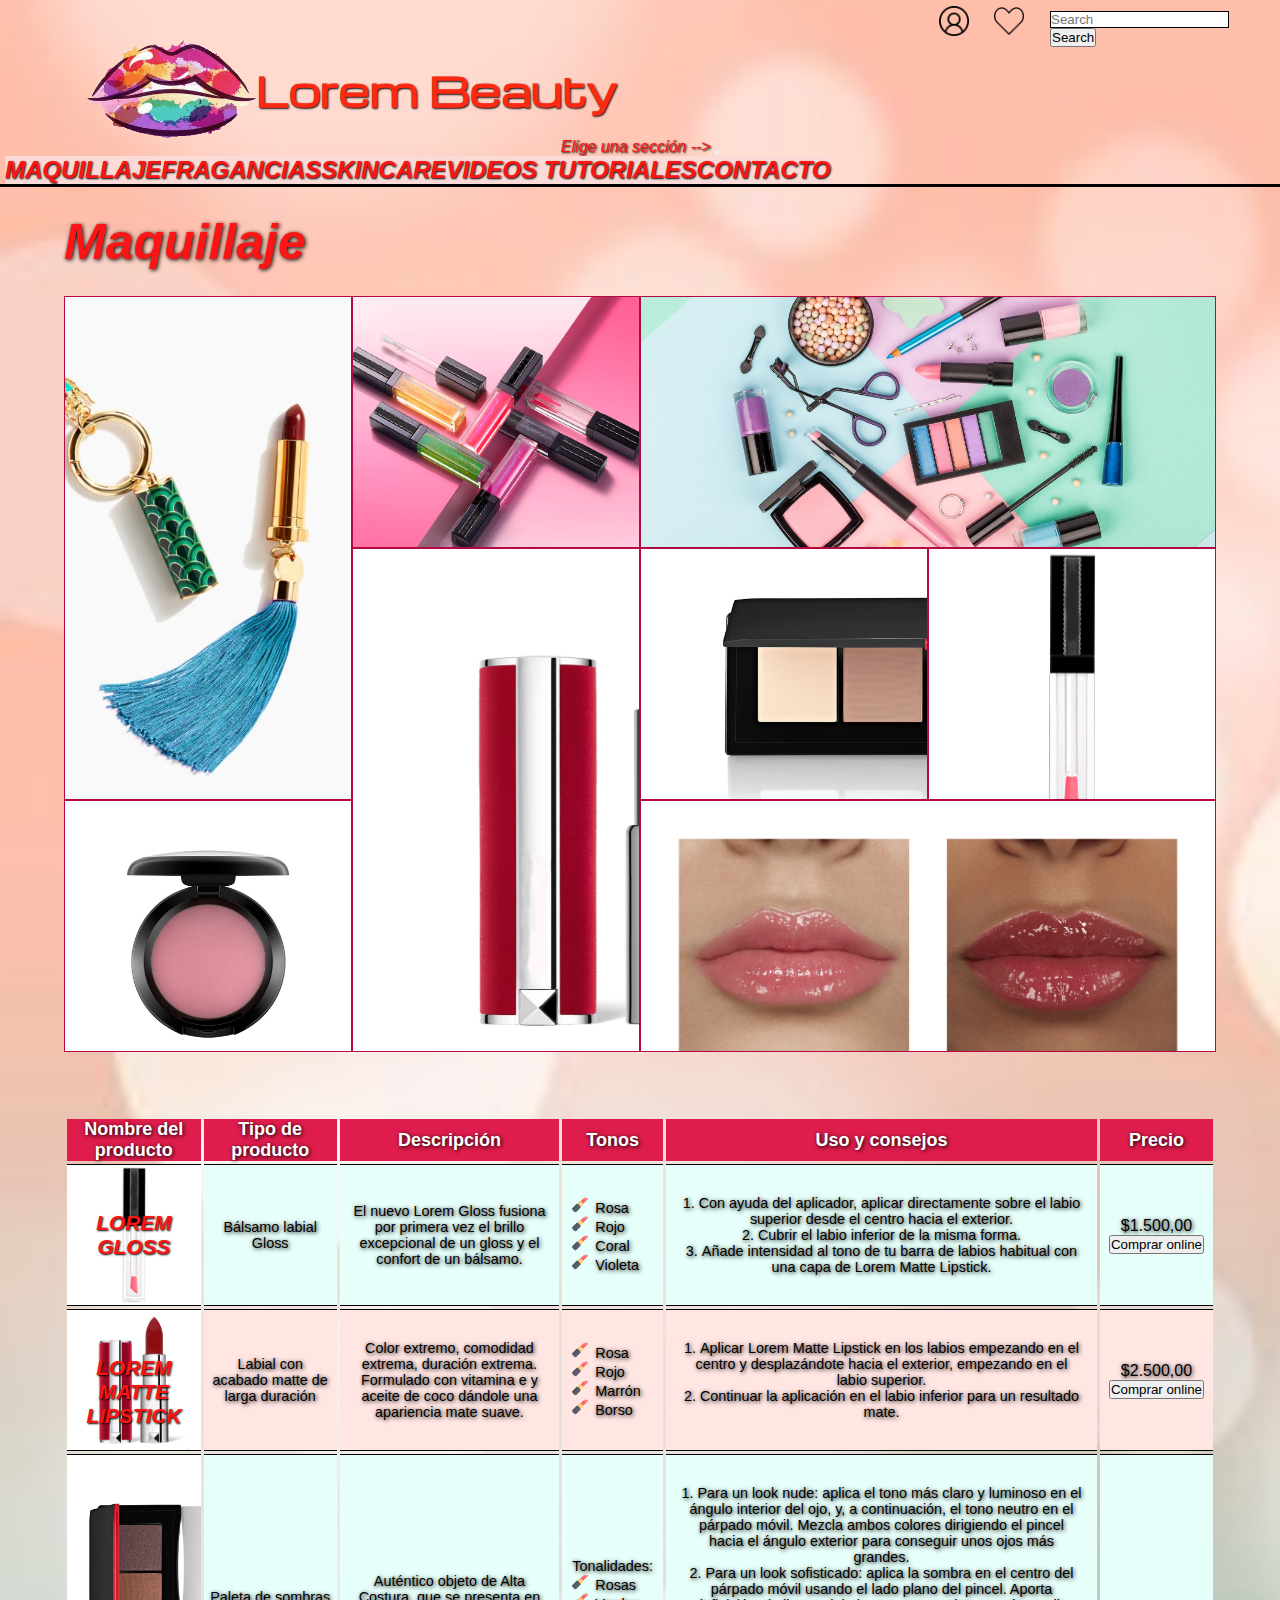
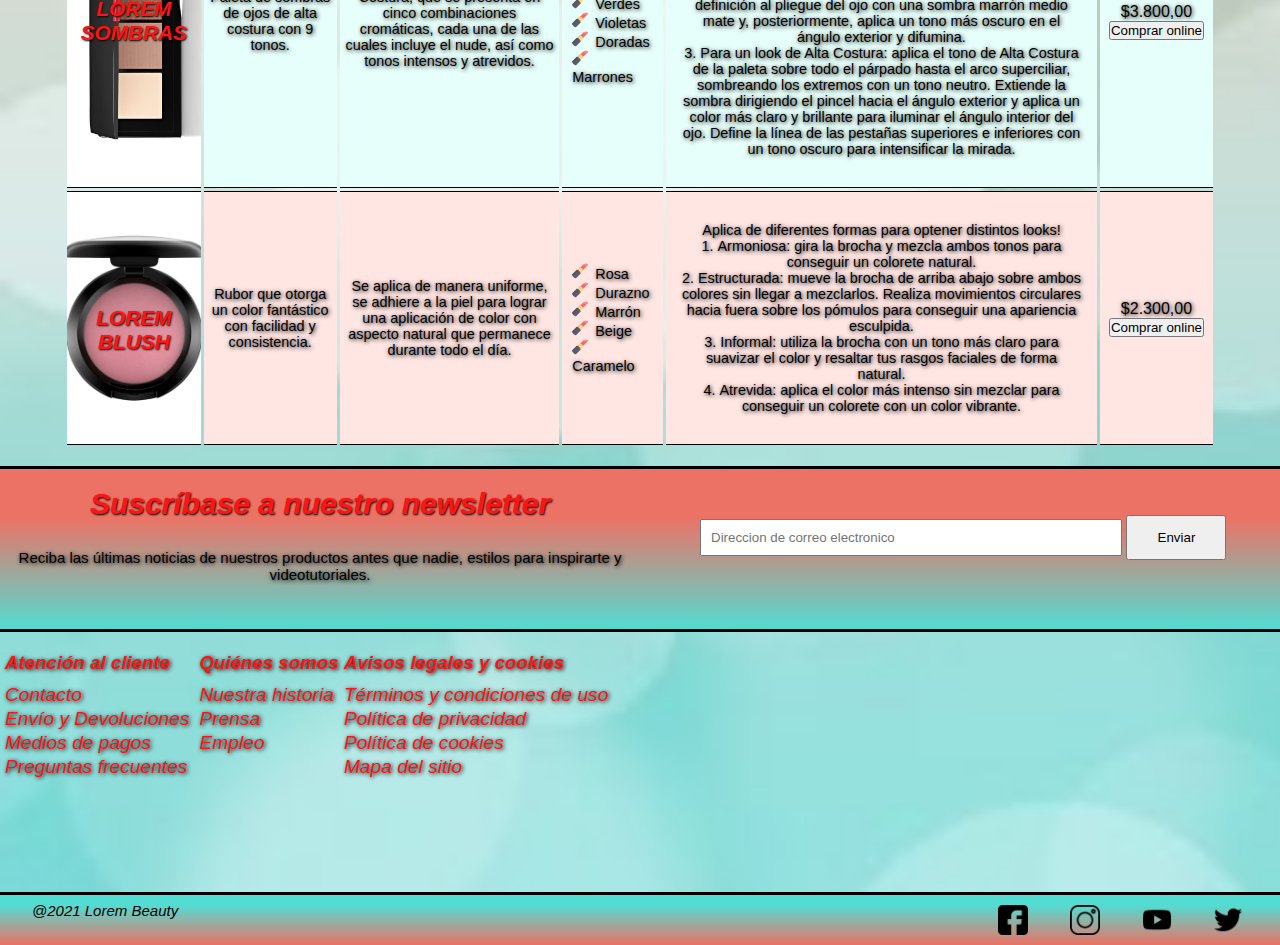
<file: maquillaje.html>
<!DOCTYPE html>
<html lang="es">
  <head>
    <meta charset="UTF-8" />
    <meta http-equiv="X-UA-Compatible" content="IE=edge" />
    <meta name="viewport" content="width=device-width, initial-scale=1.0" />
    <meta name="description" content="Maquillaje de labios, ojos y rostro de Lorem Beauty.">
    <meta name="keywords" content="maquillaje, labiales, sombras, blush, gloss">
    <meta name="title" content="Lorem Beauty | Maquillaje">
    <meta name="author" content="Sabrina Roldan">
    <meta name="ROBOTS" content="INDEX, FOLLOW">
    <meta name="revisit-after" content="2 days">
    <meta http-equiv="Content-Language" content="Es">
    <meta name="distribution" content="Global">
    <meta name="city" content="Buenos Aires">
    <meta name="country" content="Argentina">
    <link rel="stylesheet" href="estilos.css" />
    <link
      href="https://cdn.jsdelivr.net/npm/bootstrap@5.0.2/dist/css/bootstrap.min.css"
      rel="stylesheet"
      integrity="sha384-EVSTQN3/azprG1Anm3QDgpJLIm9Nao0Yz1ztcQTwFspd3yD65VohhpuuCOmLASjC"
      crossorigin="anonymous"
    />
    <link
      rel="stylesheet"
      href="https://cdnjs.cloudflare.com/ajax/libs/animate.css/4.1.1/animate.min.css"
    />
    <title>🗢Lorem Beauty | Maquillaje</title>
  </head>
  <body>
    <header class="container-fluid">
      <div class="container-fluid">
        <!-- Header superior -->
        <div class="headerSuperior container-fluid">
          <img
            class="headerSuperior__img"
            src="archivos multimedia/usuario.png"
          />
          <img
            class="headerSuperior__img"
            src="archivos multimedia/corazon.png"
          />
          <form class="d-flex search">
            <input type="search" placeholder="Search" aria-label="Search" />
            <button class="btn btn-danger" type="submit">Search</button>
          </form>
        </div>
        <!-- Header central -->
        <div class="headerCentral--tamaño">
          <span
            ><a class="headerCentral__a--aling" href="index.html" title>
              <img
                class="headerCentral__img--witdh headerCentral__img--height"
                src="archivos multimedia/logo.gif"
                alt="logo" /></a
          ></span>
          <h1 id="nombreEmpresa">Lorem Beauty</h1>
        </div>
        <!-- Header inferior -->
        <div>
        <nav class="navbar navbar-expand-md menu" aria-label="Fourth navbar example">
          <div class="container-fluid">
            <a class="navbar-brand">Elige una sección --></a>
          <button
            class="navbar-toggler"
            type="button"
            data-toggle="collapse"
            data-target="#navbarsExample04"
            aria-controls="navbarsExample04"
            aria-expanded="false"
            aria-label="Toggle navigation"
          >
            <span class="navbar-toggler-icon"></span>
          </button>

          <div class="collapse navbar-collapse" id="navbarsExample04">
            <ul class="navbar-nav me-auto mb-2 mb-md-0 menuPrincipalNavegable">
              <li class="nav-item dropdown">
                <a
                  class="nav-link dropdown-toggle menuOpciones"
                  href="#"
                  id="dropdown04"
                  data-toggle="dropdown"
                  aria-expanded="false"
                  >Maquillaje</a
                >
                <ul class="dropdown-menu" aria-labelledby="dropdown04">
                  <li><a class="dropdown-item" href="maquillaje.html">Labios</a></li>
                  <li><a class="dropdown-item" href="maquillaje.html">Ojos</a></li>
                  <li><a class="dropdown-item" href="maquillaje.html">Rostro</a></li>
                </ul>
              </li>

              <li class="nav-item dropdown">
                <a
                class="nav-link dropdown-toggle menuOpciones"
                href="#"
                id="dropdown04"
                data-toggle="dropdown"
                aria-expanded="false"
                  >Fragancias</a
                >
                <ul class="dropdown-menu">
                  <li><a class="dropdown-item" href="fragancias.html">Suaves</a></li>
                  <li><a class="dropdown-item" href="fragancias.html"
                    >Intermedias</a
                  ></li>
                  <li><a class="dropdown-item" href="fragancias.html">Fuertes</a></li>
                </ul>
              </li>

              <li class="nav-item dropdown">
                <a
                class="nav-link dropdown-toggle menuOpciones"
                href="#"
                id="dropdown04"
                data-toggle="dropdown"
                aria-expanded="false"
                  >Skincare</a
                >
                <ul class="dropdown-menu">
                  <li><a class="dropdown-item" href="skincare.html">Limpieza</a></li>
                  <li><a class="dropdown-item" href="skincare.html">Mascarillas</a></li>
                  <li><a class="dropdown-item" href="skincare.html">Complementos</a></li>
                </ul>
              </li>

              <li class="nav-item">
                <a class="nav-link menuOpciones" href="videosTutoriales.html"
                  >Videos tutoriales</a
                >
              </li>
              <li class="nav-item">
                <a class="nav-link menuOpciones" href="contacto.html"
                  >Contacto</a
                >
              </li>
            </ul>
          </div>
        </div>
        </nav>
      </div>
    </header>

    <h2 class="tituloMaquillaje">Maquillaje</h2>

    <section>
      <div class="gridMaquillaje">
        <div class="item imagen1"></div>
        <div class="item imagen2"></div>
        <div class="item imagen3"></div>
        <div class="item imagen4"></div>
        <div class="item imagen5"></div>
        <div class="item imagen6"></div>
        <div class="item imagen7"></div>
        <div class="item imagen8"></div>
      </div>
    </section>

    <section class="seccionTabla">
      <table
        class="tablaMaquillaje lead"
        border="4"
        cellpadding="6"
        cellspacing="3"
      >
        <tr>
          <th>Nombre del producto</th>
          <th>Tipo de producto</th>
          <th>Descripción</th>
          <th>Tonos</th>
          <th>Uso y consejos</th>
          <th>Precio</th>
        </tr>
        <tr>
          <td class="producto-gloss btn--colorProducto1">Lorem Gloss</td>
          <td>Bálsamo labial Gloss</td>
          <td>
            El nuevo Lorem Gloss fusiona por primera vez el brillo excepcional
            de un gloss y el confort de un bálsamo.
          </td>
          <td>
            <ul>
              <li>Rosa</li>
              <li>Rojo</li>
              <li>Coral</li>
              <li>Violeta</li>
            </ul>
          </td>
          <td>
            <ol>
              <li>
                Con ayuda del aplicador, aplicar directamente sobre el labio
                superior desde el centro hacia el exterior.
              </li>
              <li>Cubrir el labio inferior de la misma forma.</li>
              <li>
                Añade intensidad al tono de tu barra de labios habitual con una
                capa de Lorem Matte Lipstick.
              </li>
            </ol>
          </td>
          <td>
            $1.500,00
            <input
              class="btn btn-danger"
              type="button"
              value="Comprar online"
            />
          </td>
        </tr>
        <tr>
          <td class="producto-lipstick btn--colorProducto1">
            <br />Lorem Matte Lipstick
          </td>
          <td>Labial con acabado matte de larga duración</td>
          <td>
            Color extremo, comodidad extrema, duración extrema. Formulado con
            vitamina e y aceite de coco dándole una apariencia mate suave.
          </td>
          <td>
            <ul>
              <li>Rosa</li>
              <li>Rojo</li>
              <li>Marrón</li>
              <li>Borso</li>
            </ul>
          </td>
          <td>
            <ol>
              <li>
                Aplicar Lorem Matte Lipstick en los labios empezando en el
                centro y desplazándote hacia el exterior, empezando en el labio
                superior.
              </li>
              <li>
                Continuar la aplicación en el labio inferior para un resultado
                mate.
              </li>
            </ol>
          </td>
          <td>
            $2.500,00
            <input
              class="btn btn-danger"
              type="button"
              value="Comprar online"
            />
          </td>
        </tr>
        <tr>
          <td class="producto-sombras btn--colorProducto1">Lorem Sombras</td>
          <td>Paleta de sombras de ojos de alta costura con 9 tonos.</td>
          <td>
            Auténtico objeto de Alta Costura, que se presenta en cinco
            combinaciones cromáticas, cada una de las cuales incluye el nude,
            así como tonos intensos y atrevidos.
          </td>
          <td>
            <ul>
              Tonalidades:
              <li>Rosas</li>
              <li>Verdes</li>
              <li>Violetas</li>
              <li>Doradas</li>
              <li>Marrones</li>
            </ul>
          </td>
          <td>
            <ol>
              <li>
                Para un look nude: aplica el tono más claro y luminoso en el
                ángulo interior del ojo, y, a continuación, el tono neutro en el
                párpado móvil. Mezcla ambos colores dirigiendo el pincel hacia
                el ángulo exterior para conseguir unos ojos más grandes.
              </li>
              <li>
                Para un look sofisticado: aplica la sombra en el centro del
                párpado móvil usando el lado plano del pincel. Aporta definición
                al pliegue del ojo con una sombra marrón medio mate y,
                posteriormente, aplica un tono más oscuro en el ángulo exterior
                y difumina.
              </li>
              <li>
                Para un look de Alta Costura: aplica el tono de Alta Costura de
                la paleta sobre todo el párpado hasta el arco superciliar,
                sombreando los extremos con un tono neutro. Extiende la sombra
                dirigiendo el pincel hacia el ángulo exterior y aplica un color
                más claro y brillante para iluminar el ángulo interior del ojo.
                Define la línea de las pestañas superiores e inferiores con un
                tono oscuro para intensificar la mirada.
              </li>
            </ol>
          </td>
          <td>
            $3.800,00
            <input
              class="btn btn-danger"
              type="button"
              value="Comprar online"
            />
          </td>
        </tr>
        <tr>
          <td class="producto-blush btn--colorProducto1"><br />Lorem Blush</td>
          <td>
            Rubor que otorga un color fantástico con facilidad y consistencia.
          </td>
          <td>
            Se aplica de manera uniforme, se adhiere a la piel para lograr una
            aplicación de color con aspecto natural que permanece durante todo
            el día.
          </td>
          <td>
            <ul>
              <li>Rosa</li>
              <li>Durazno</li>
              <li>Marrón</li>
              <li>Beige</li>
              <li>Caramelo</li>
            </ul>
          </td>
          <td>
            <ol>
              Aplica de diferentes formas para optener distintos looks!
              <li>
                Armoniosa: gira la brocha y mezcla ambos tonos para conseguir un
                colorete natural.
              </li>
              <li>
                Estructurada: mueve la brocha de arriba abajo sobre ambos
                colores sin llegar a mezclarlos. Realiza movimientos circulares
                hacia fuera sobre los pómulos para conseguir una apariencia
                esculpida.
              </li>
              <li>
                Informal: utiliza la brocha con un tono más claro para suavizar
                el color y resaltar tus rasgos faciales de forma natural.
              </li>
              <li>
                Atrevida: aplica el color más intenso sin mezclar para conseguir
                un colorete con un color vibrante.
              </li>
            </ol>
          </td>
          <td>
            $2.300,00
            <input
              class="btn btn-danger"
              type="button"
              value="Comprar online"
            />
          </td>
        </tr>
      </table>
      <br />
    </section>

    <footer>
      <!-- Suscripcion -->
      <div class="footerSuscripcion container-fluid">
        <div class="footerSuscripcionIzquierda">
          <h3 class="footerSuscripcionIzquierda__h3">
            Suscríbase a nuestro newsletter
          </h3>
          <p class="lead footerSuscripcionIzquierda__p">
            Reciba las últimas noticias de nuestros productos antes que nadie,
            estilos para inspirarte y videotutoriales.
          </p>
        </div>
        <div class="footerSuscripcionDerecha">
          <label for="email"></label>
          <input
            class="email"
            type="email"
            name="email"
            placeholder="Direccion de correo electronico"
          />
          <input
            class="botonSubmit btn btn-danger"
            type="submit"
            value="Enviar"
          />
        </div>
      </div>

      <!-- Menu Footer -->
      <div class="footerServicios container-fluid">
        <div class="contenidoItem container-fluid">
          <h3>Atención al cliente</h3>
          <ul class="nav flex-column">
            <li class="nav-item">Contacto</li>
            <li class="nav-item">Envío y Devoluciones</li>
            <li class="nav-item">Medios de pagos</li>
            <li class="nav-item">Preguntas frecuentes</li>
          </ul>
        </div>
        <div class="contenidoItem container">
          <h3>Quiénes somos</h3>
          <ul class="nav flex-column">
            <li class="nav-item">Nuestra historia</li>
            <li class="nav-item">Prensa</li>
            <li class="nav-item">Empleo</li>
          </ul>
        </div>
        <div class="contenidoItem container">
          <h3>Avisos legales y cookies</h3>
          <ul class="nav flex-column">
            <li class="nav-item">Términos y condiciones de uso</li>
            <li class="nav-item">Política de privacidad</li>
            <li class="nav-item">Política de cookies</li>
            <li class="nav-item">Mapa del sitio</li>
          </ul>
        </div>
      </div>

      <!-- Redes Sociales -->
      <div class="footerRedes container-flex">
        <div class="footerRedesIzquierda">
          <p class="footerRedesIzquierda__p">@2021 Lorem Beauty</p>
        </div>
        <div class="footerRedesDerecha flex-row">
          <img src="archivos multimedia/facebook.png" />
          <img src="archivos multimedia/instagram.png" />
          <img src="archivos multimedia/youtube.png" />
          <img src="archivos multimedia/twitter.png" />
        </div>
      </div>
    </footer>
    <script
      src="https://cdn.jsdelivr.net/npm/bootstrap@5.0.2/dist/js/bootstrap.bundle.min.js"
      integrity="sha384-MrcW6ZMFYlzcLA8Nl+NtUVF0sA7MsXsP1UyJoMp4YLEuNSfAP+JcXn/tWtIaxVXM"
      crossorigin="anonymous"
    ></script>
    <script
      src="https://cdn.jsdelivr.net/npm/@popperjs/core@2.9.2/dist/umd/popper.min.js"
      integrity="sha384-IQsoLXl5PILFhosVNubq5LC7Qb9DXgDA9i+tQ8Zj3iwWAwPtgFTxbJ8NT4GN1R8p"
      crossorigin="anonymous"
    ></script>
    <script
      src="https://cdn.jsdelivr.net/npm/bootstrap@5.0.2/dist/js/bootstrap.min.js"
      integrity="sha384-cVKIPhGWiC2Al4u+LWgxfKTRIcfu0JTxR+EQDz/bgldoEyl4H0zUF0QKbrJ0EcQF"
      crossorigin="anonymous"
    ></script>
  </body>
</html>
</file>
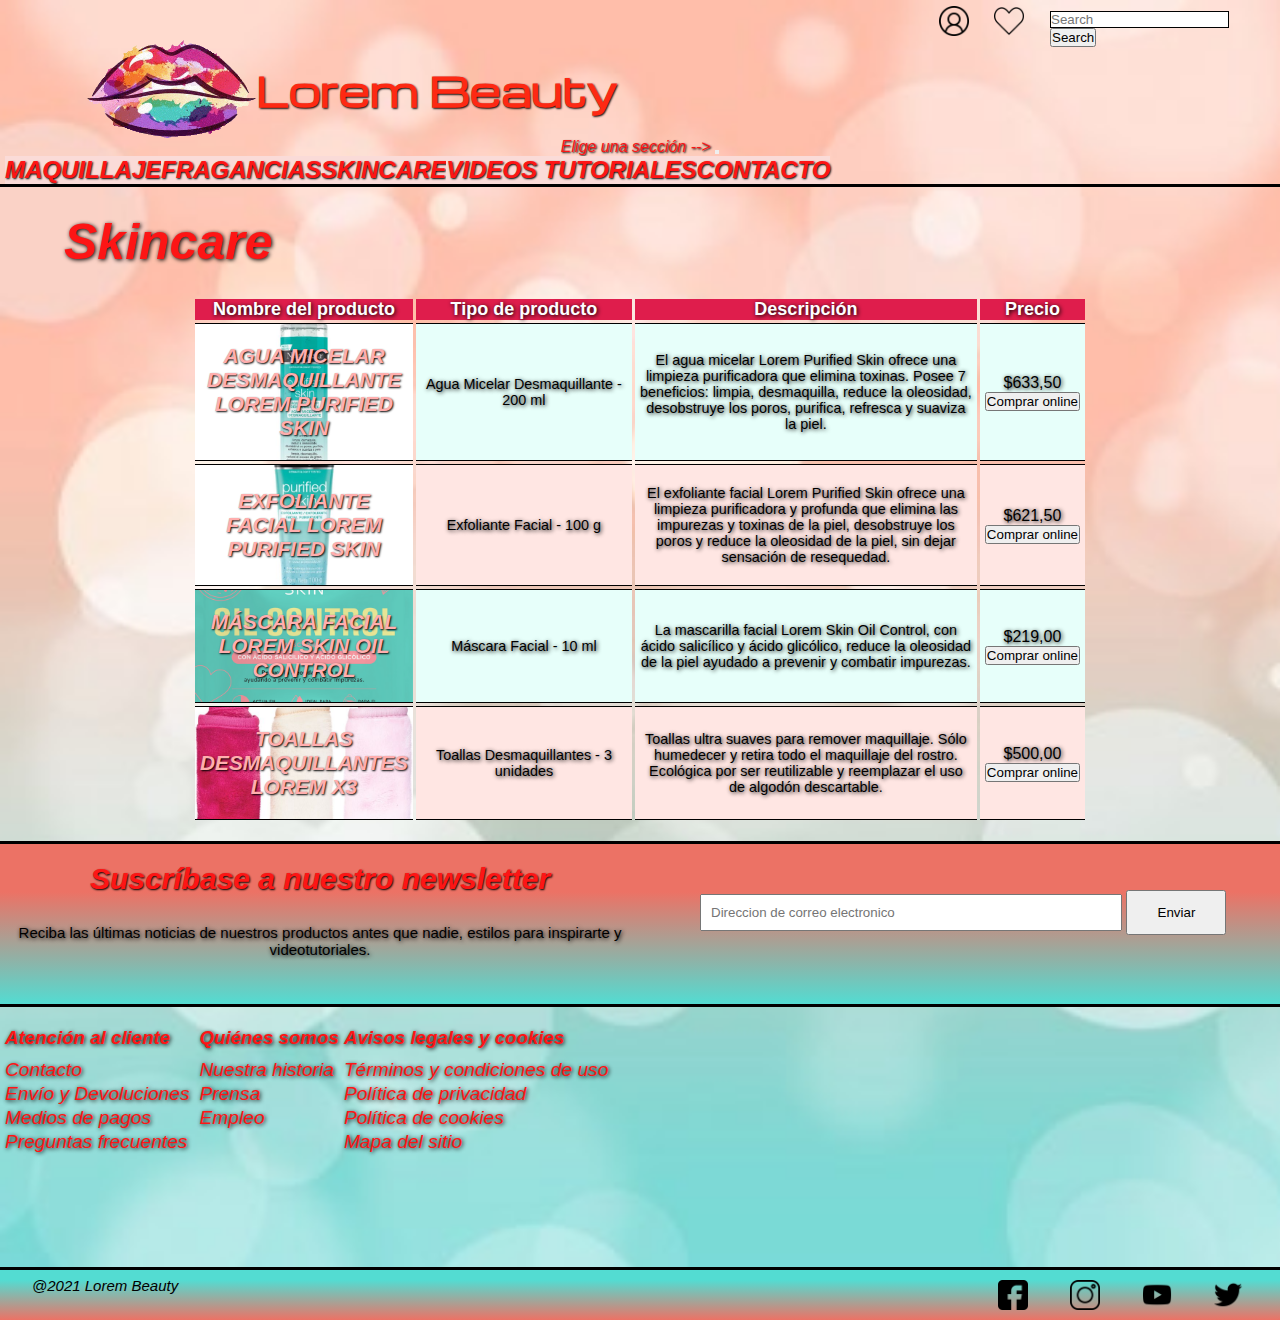
<file: skincare.html>
<!DOCTYPE html>
<html lang="es">
  <head>
    <meta charset="UTF-8" />
    <meta http-equiv="X-UA-Compatible" content="IE=edge" />
    <meta name="viewport" content="width=device-width, initial-scale=1.0" />
    <meta name="description" content="Skincare Lorem Beauty, cuidados para cualquier tipo de piel.">
    <meta name="keywords" content="skincare, cuidados de la piel, limpieza facial, desmaquillante, máscara facial, toallas desmaquillantes, exfoliante">
    <meta name="title" content="Lorem Beauty | Skincare">
    <meta name="author" content="Sabrina Roldan">
    <meta name="ROBOTS" content="INDEX, FOLLOW">
    <meta name="revisit-after" content="2 days">
    <meta http-equiv="Content-Language" content="Es">
    <meta name="distribution" content="Global">
    <meta name="city" content="Buenos Aires">
    <meta name="country" content="Argentina">
    <link rel="stylesheet" href="estilos.css" />
    <link
      href="https://cdn.jsdelivr.net/npm/bootstrap@5.0.2/dist/css/bootstrap.min.css"
      rel="stylesheet"
      integrity="sha384-EVSTQN3/azprG1Anm3QDgpJLIm9Nao0Yz1ztcQTwFspd3yD65VohhpuuCOmLASjC"
      crossorigin="anonymous"
    />
    <link
      rel="stylesheet"
      href="https://cdnjs.cloudflare.com/ajax/libs/animate.css/4.1.1/animate.min.css"
    />
    <title>🗢Lorem Beauty | Skincare</title>
  </head>
  <body>
    <header class="container-fluid">
      <div class="container-fluid">
        <!-- Header superior -->
        <div class="headerSuperior container-fluid">
          <img
            class="headerSuperior__img"
            src="archivos multimedia/usuario.png"
          />
          <img
            class="headerSuperior__img"
            src="archivos multimedia/corazon.png"
          />
          <form class="d-flex search">
            <input type="search" placeholder="Search" aria-label="Search" />
            <button class="btn btn-danger" type="submit">Search</button>
          </form>
        </div>
        <!-- Header central -->
        <div class="headerCentral--tamaño">
          <span
            ><a class="headerCentral__a--aling" href="index.html" title>
              <img
                class="headerCentral__img--witdh headerCentral__img--height"
                src="archivos multimedia/logo.gif"
                alt="logo" /></a
          ></span>
          <h1 id="nombreEmpresa">Lorem Beauty</h1>
        </div>
        <!-- Header inferior -->
        <div>
        <nav class="navbar navbar-expand-md menu" aria-label="Fourth navbar example">
          <div class="container-fluid">
            <a class="navbar-brand">Elige una sección --></a>
          <button
            class="navbar-toggler"
            type="button"
            data-toggle="collapse"
            data-target="#navbarsExample04"
            aria-controls="navbarsExample04"
            aria-expanded="false"
            aria-label="Toggle navigation"
          >
            <span class="navbar-toggler-icon"></span>
          </button>

          <div class="collapse navbar-collapse" id="navbarsExample04">
            <ul class="navbar-nav me-auto mb-2 mb-md-0 menuPrincipalNavegable">
              <li class="nav-item dropdown">
                <a
                  class="nav-link dropdown-toggle menuOpciones"
                  href="#"
                  id="dropdown04"
                  data-toggle="dropdown"
                  aria-expanded="false"
                  >Maquillaje</a
                >
                <ul class="dropdown-menu" aria-labelledby="dropdown04">
                  <li><a class="dropdown-item" href="maquillaje.html">Labios</a></li>
                  <li><a class="dropdown-item" href="maquillaje.html">Ojos</a></li>
                  <li><a class="dropdown-item" href="maquillaje.html">Rostro</a></li>
                </ul>
              </li>

              <li class="nav-item dropdown">
                <a
                class="nav-link dropdown-toggle menuOpciones"
                href="#"
                id="dropdown04"
                data-toggle="dropdown"
                aria-expanded="false"
                  >Fragancias</a
                >
                <ul class="dropdown-menu">
                  <li><a class="dropdown-item" href="fragancias.html">Suaves</a></li>
                  <li><a class="dropdown-item" href="fragancias.html"
                    >Intermedias</a
                  ></li>
                  <li><a class="dropdown-item" href="fragancias.html">Fuertes</a></li>
                </ul>
              </li>

              <li class="nav-item dropdown">
                <a
                class="nav-link dropdown-toggle menuOpciones"
                href="#"
                id="dropdown04"
                data-toggle="dropdown"
                aria-expanded="false"
                  >Skincare</a
                >
                <ul class="dropdown-menu">
                  <li><a class="dropdown-item" href="skincare.html">Limpieza</a></li>
                  <li><a class="dropdown-item" href="skincare.html">Mascarillas</a></li>
                  <li><a class="dropdown-item" href="skincare.html">Complementos</a></li>
                </ul>
              </li>

              <li class="nav-item">
                <a class="nav-link menuOpciones" href="videosTutoriales.html"
                  >Videos tutoriales</a
                >
              </li>
              <li class="nav-item">
                <a class="nav-link menuOpciones" href="contacto.html"
                  >Contacto</a
                >
              </li>
            </ul>
          </div>
        </div>
        </nav>
      </div>
    </header>

    <h2 class="tituloSkincare">Skincare</h2>

    <section class="seccionTabla">
      <table
        class="tablaSkincare lead"
        border="4"
        cellpadding="6"
        cellspacing="3"
      >
        <tr>
          <th>Nombre del producto</th>
          <th>Tipo de producto</th>
          <th>Descripción</th>
          <th>Precio</th>
        </tr>
        <tr>
          <td class="skincare-aguaMicelar btn--colorProducto3">
            Agua Micelar Desmaquillante Lorem Purified Skin
          </td>
          <td>Agua Micelar Desmaquillante - 200 ml</td>
          <td>
            El agua micelar Lorem Purified Skin ofrece una limpieza purificadora
            que elimina toxinas. Posee 7 beneficios: limpia, desmaquilla, reduce
            la oleosidad, desobstruye los poros, purifica, refresca y suaviza la
            piel.
          </td>
          <td>
            $633,50
            <input
              class="btn btn-danger"
              type="button"
              value="Comprar online"
            />
          </td>
        </tr>
        <tr>
          <td class="skincare-exfoliante btn--colorProducto3">
            Exfoliante Facial Lorem Purified Skin
          </td>
          <td>Exfoliante Facial - 100 g</td>
          <td>
            El exfoliante facial Lorem Purified Skin ofrece una limpieza
            purificadora y profunda que elimina las impurezas y toxinas de la
            piel, desobstruye los poros y reduce la oleosidad de la piel, sin
            dejar sensación de resequedad.
          </td>
          <td>
            $621,50
            <input
              class="btn btn-danger"
              type="button"
              value="Comprar online"
            />
          </td>
        </tr>
        <tr>
          <td class="skincare-máscaraFacial btn--colorProducto3">
            Máscara Facial Lorem Skin Oil Control
          </td>
          <td>Máscara Facial - 10 ml</td>
          <td>
            La mascarilla facial Lorem Skin Oil Control, con ácido salicílico y
            ácido glicólico, reduce la oleosidad de la piel ayudado a prevenir y
            combatir impurezas.
          </td>
          <td>
            $219,00
            <input
              class="btn btn-danger"
              type="button"
              value="Comprar online"
            />
          </td>
        </tr>
        <tr>
          <td class="skincare-toallasDesmaquillantes btn--colorProducto3">
            Toallas Desmaquillantes Lorem x3
          </td>
          <td>Toallas Desmaquillantes - 3 unidades</td>
          <td>
            Toallas ultra suaves para remover maquillaje. Sólo humedecer y
            retira todo el maquillaje del rostro. Ecológica por ser reutilizable
            y reemplazar el uso de algodón descartable.
          </td>
          <td>
            $500,00
            <input
              class="btn btn-danger"
              type="button"
              value="Comprar online"
            />
          </td>
        </tr>
      </table>
      <br />
    </section>

    <footer>
      <!-- Suscripcion -->
      <div class="footerSuscripcion container-fluid">
        <div class="footerSuscripcionIzquierda">
          <h3 class="footerSuscripcionIzquierda__h3">
            Suscríbase a nuestro newsletter
          </h3>
          <p class="lead footerSuscripcionIzquierda__p">
            Reciba las últimas noticias de nuestros productos antes que nadie,
            estilos para inspirarte y videotutoriales.
          </p>
        </div>
        <div class="footerSuscripcionDerecha">
          <label for="email"></label>
          <input
            class="email"
            type="email"
            name="email"
            placeholder="Direccion de correo electronico"
          />
          <input
            class="botonSubmit btn btn-danger"
            type="submit"
            value="Enviar"
          />
        </div>
      </div>

      <!-- Menu Footer -->
      <div class="footerServicios container-fluid">
        <div class="contenidoItem container-fluid">
          <h3>Atención al cliente</h3>
          <ul class="nav flex-column">
            <li class="nav-item">Contacto</li>
            <li class="nav-item">Envío y Devoluciones</li>
            <li class="nav-item">Medios de pagos</li>
            <li class="nav-item">Preguntas frecuentes</li>
          </ul>
        </div>
        <div class="contenidoItem container">
          <h3>Quiénes somos</h3>
          <ul class="nav flex-column">
            <li class="nav-item">Nuestra historia</li>
            <li class="nav-item">Prensa</li>
            <li class="nav-item">Empleo</li>
          </ul>
        </div>
        <div class="contenidoItem container">
          <h3>Avisos legales y cookies</h3>
          <ul class="nav flex-column">
            <li class="nav-item">Términos y condiciones de uso</li>
            <li class="nav-item">Política de privacidad</li>
            <li class="nav-item">Política de cookies</li>
            <li class="nav-item">Mapa del sitio</li>
          </ul>
        </div>
      </div>

      <!-- Redes Sociales -->
      <div class="footerRedes container-flex">
        <div class="footerRedesIzquierda">
          <p class="footerRedesIzquierda__p">@2021 Lorem Beauty</p>
        </div>
        <div class="footerRedesDerecha flex-row">
          <img src="archivos multimedia/facebook.png" />
          <img src="archivos multimedia/instagram.png" />
          <img src="archivos multimedia/youtube.png" />
          <img src="archivos multimedia/twitter.png" />
        </div>
      </div>
    </footer>
    <script
      src="https://cdn.jsdelivr.net/npm/bootstrap@5.0.2/dist/js/bootstrap.bundle.min.js"
      integrity="sha384-MrcW6ZMFYlzcLA8Nl+NtUVF0sA7MsXsP1UyJoMp4YLEuNSfAP+JcXn/tWtIaxVXM"
      crossorigin="anonymous"
    ></script>
    <script
      src="https://cdn.jsdelivr.net/npm/@popperjs/core@2.9.2/dist/umd/popper.min.js"
      integrity="sha384-IQsoLXl5PILFhosVNubq5LC7Qb9DXgDA9i+tQ8Zj3iwWAwPtgFTxbJ8NT4GN1R8p"
      crossorigin="anonymous"
    ></script>
    <script
      src="https://cdn.jsdelivr.net/npm/bootstrap@5.0.2/dist/js/bootstrap.min.js"
      integrity="sha384-cVKIPhGWiC2Al4u+LWgxfKTRIcfu0JTxR+EQDz/bgldoEyl4H0zUF0QKbrJ0EcQF"
      crossorigin="anonymous"
    ></script>
  </body>
</html>
</file>
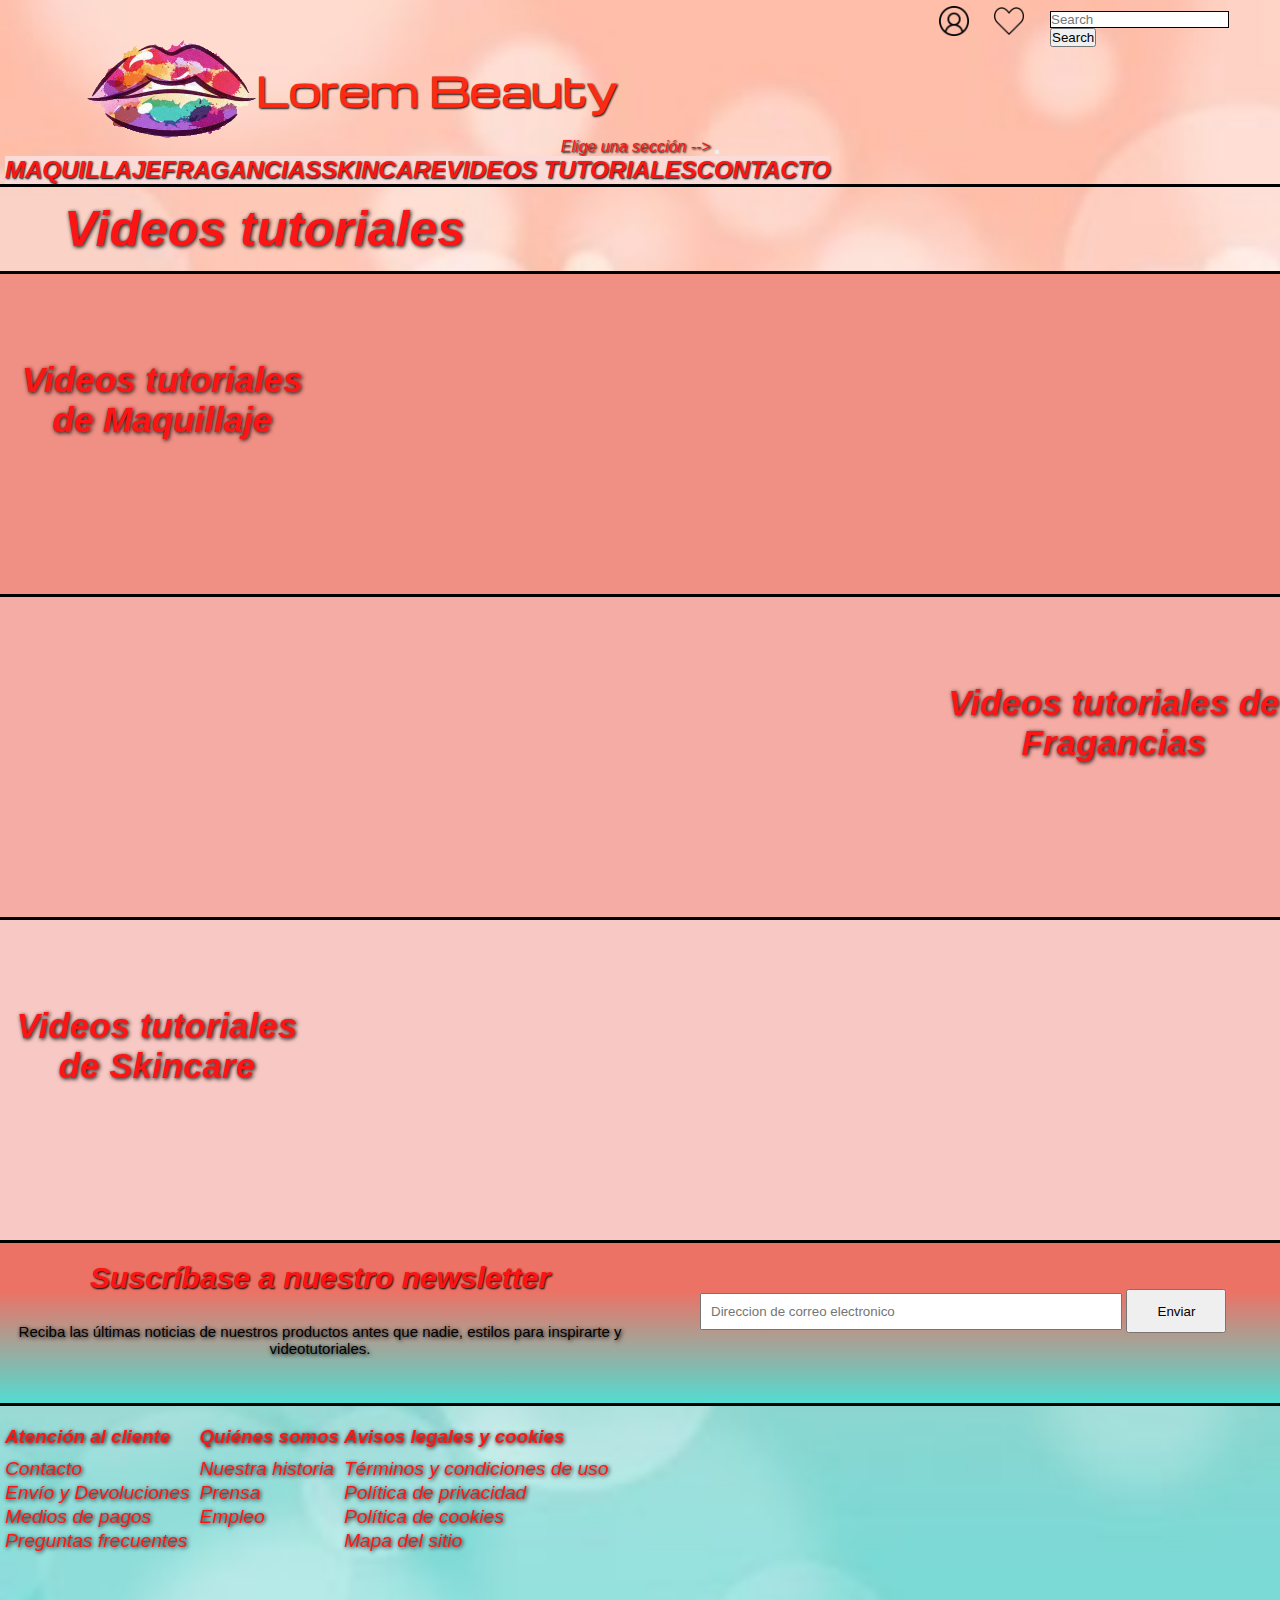
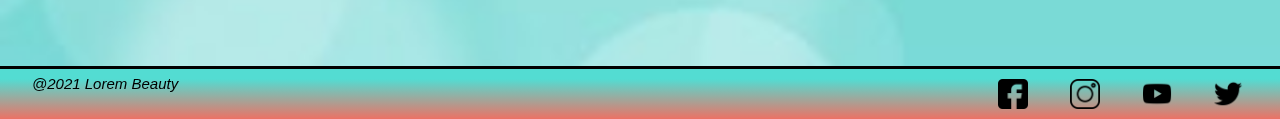
<file: videosTutoriales.html>
<!DOCTYPE html>
<html lang="es">
  <head>
    <meta charset="UTF-8" />
    <meta http-equiv="X-UA-Compatible" content="IE=edge" />
    <meta name="viewport" content="width=device-width, initial-scale=1.0" />
    <meta name="description" content="Encuentra videos tutoriales, consejos y tips de aplicación de la mano de los expertos de Lorem Beauty.">
    <meta name="keywords" content="videos tutoriales, consejos, tips de aplicación, tips de maquillaje">
    <meta name="title" content="Lorem Beauty | Videos tutoriales">
    <meta name="author" content="Sabrina Roldan">
    <meta name="ROBOTS" content="INDEX, FOLLOW">
    <meta name="revisit-after" content="2 days">
    <meta http-equiv="Content-Language" content="Es">
    <meta name="distribution" content="Global">
    <meta name="city" content="Buenos Aires">
    <meta name="country" content="Argentina">
    <link rel="stylesheet" href="estilos.css" />
    <link
      href="https://cdn.jsdelivr.net/npm/bootstrap@5.0.2/dist/css/bootstrap.min.css"
      rel="stylesheet"
      integrity="sha384-EVSTQN3/azprG1Anm3QDgpJLIm9Nao0Yz1ztcQTwFspd3yD65VohhpuuCOmLASjC"
      crossorigin="anonymous"
    />
    <link
      rel="stylesheet"
      href="https://cdnjs.cloudflare.com/ajax/libs/animate.css/4.1.1/animate.min.css"
    />
    <title>🗢Lorem Beauty | Videos Tutoriales</title>
  </head>
  <body>
    <header class="container-fluid">
      <div class="container-fluid">
        <!-- Header superior -->
        <div class="headerSuperior container-fluid">
          <img
            class="headerSuperior__img"
            src="archivos multimedia/usuario.png"
          />
          <img
            class="headerSuperior__img"
            src="archivos multimedia/corazon.png"
          />
          <form class="d-flex search">
            <input type="search" placeholder="Search" aria-label="Search" />
            <button class="btn btn-danger" type="submit">Search</button>
          </form>
        </div>
        <!-- Header central -->
        <div class="headerCentral--tamaño">
          <span
            ><a class="headerCentral__a--aling" href="index.html" title>
              <img
                class="headerCentral__img--witdh headerCentral__img--height"
                src="archivos multimedia/logo.gif"
                alt="logo" /></a
          ></span>
          <h1 id="nombreEmpresa">Lorem Beauty</h1>
        </div>
        <!-- Header inferior -->
        <div>
        <nav class="navbar navbar-expand-md menu" aria-label="Fourth navbar example">
          <div class="container-fluid">
            <a class="navbar-brand">Elige una sección --></a>
          <button
            class="navbar-toggler"
            type="button"
            data-toggle="collapse"
            data-target="#navbarsExample04"
            aria-controls="navbarsExample04"
            aria-expanded="false"
            aria-label="Toggle navigation"
          >
            <span class="navbar-toggler-icon"></span>
          </button>

          <div class="collapse navbar-collapse" id="navbarsExample04">
            <ul class="navbar-nav me-auto mb-2 mb-md-0 menuPrincipalNavegable">
              <li class="nav-item dropdown">
                <a
                  class="nav-link dropdown-toggle menuOpciones"
                  href="#"
                  id="dropdown04"
                  data-toggle="dropdown"
                  aria-expanded="false"
                  >Maquillaje</a
                >
                <ul class="dropdown-menu" aria-labelledby="dropdown04">
                  <li><a class="dropdown-item" href="maquillaje.html">Labios</a></li>
                  <li><a class="dropdown-item" href="maquillaje.html">Ojos</a></li>
                  <li><a class="dropdown-item" href="maquillaje.html">Rostro</a></li>
                </ul>
              </li>

              <li class="nav-item dropdown">
                <a
                class="nav-link dropdown-toggle menuOpciones"
                href="#"
                id="dropdown04"
                data-toggle="dropdown"
                aria-expanded="false"
                  >Fragancias</a
                >
                <ul class="dropdown-menu">
                  <li><a class="dropdown-item" href="fragancias.html">Suaves</a></li>
                  <li><a class="dropdown-item" href="fragancias.html"
                    >Intermedias</a
                  ></li>
                  <li><a class="dropdown-item" href="fragancias.html">Fuertes</a></li>
                </ul>
              </li>

              <li class="nav-item dropdown">
                <a
                class="nav-link dropdown-toggle menuOpciones"
                href="#"
                id="dropdown04"
                data-toggle="dropdown"
                aria-expanded="false"
                  >Skincare</a
                >
                <ul class="dropdown-menu">
                  <li><a class="dropdown-item" href="skincare.html">Limpieza</a></li>
                  <li><a class="dropdown-item" href="skincare.html">Mascarillas</a></li>
                  <li><a class="dropdown-item" href="skincare.html">Complementos</a></li>
                </ul>
              </li>

              <li class="nav-item">
                <a class="nav-link menuOpciones" href="videosTutoriales.html"
                  >Videos tutoriales</a
                >
              </li>
              <li class="nav-item">
                <a class="nav-link menuOpciones" href="contacto.html"
                  >Contacto</a
                >
              </li>
            </ul>
          </div>
        </div>
        </nav>
      </div>
    </header>

    <h2 class="tituloVideosTutoriales">Videos tutoriales</h2>
    <div class="seccionTutoriales">
      <div class="seccionTutoriales-1 seccionTutorialesMaquillaje">
        <h3>Videos tutoriales de Maquillaje</h3>
        <iframe
          width="500"
          height="300"
          src="https://www.youtube.com/embed/NHLqTwZ3VUw"
          title="YouTube video player"
          frameborder="0"
          allow="accelerometer; autoplay; clipboard-write; encrypted-media; gyroscope; picture-in-picture"
          allowfullscreen
        ></iframe>
        <iframe
          width="500"
          height="300"
          src="https://www.youtube.com/embed/joBfpN9eMg0"
          title="YouTube video player"
          frameborder="0"
          allow="accelerometer; autoplay; clipboard-write; encrypted-media; gyroscope; picture-in-picture"
          allowfullscreen
        ></iframe>
        <iframe
          width="500"
          height="300"
          src="https://www.youtube.com/embed/G3vv6dRqn1o"
          title="YouTube video player"
          frameborder="0"
          allow="accelerometer; autoplay; clipboard-write; encrypted-media; gyroscope; picture-in-picture"
          allowfullscreen
        ></iframe>
      </div>
      <div class="seccionTutoriales-2 seccionTutorialesFragancias">
        <h3>Videos tutoriales de Fragancias</h3>
        <iframe
          width="500"
          height="300"
          src="https://www.youtube.com/embed/3ik588kOoWc"
          title="YouTube video player"
          frameborder="0"
          allow="accelerometer; autoplay; clipboard-write; encrypted-media; gyroscope; picture-in-picture"
          allowfullscreen
        ></iframe>
        <iframe
          width="500"
          height="300"
          src="https://www.youtube.com/embed/Cv7-n7nNN0U"
          title="YouTube video player"
          frameborder="0"
          allow="accelerometer; autoplay; clipboard-write; encrypted-media; gyroscope; picture-in-picture"
          allowfullscreen
        ></iframe>
        <iframe
          width="500"
          height="300"
          src="https://www.youtube.com/embed/AficmKGyyQQ"
          title="YouTube video player"
          frameborder="0"
          allow="accelerometer; autoplay; clipboard-write; encrypted-media; gyroscope; picture-in-picture"
          allowfullscreen
        ></iframe>
      </div>
      <div class="seccionTutoriales-3 seccionTutorialesSkincare">
        <h3>Videos tutoriales de Skincare</h3>
        <iframe
          width="500"
          height="300"
          src="https://www.youtube.com/embed/3RxQ1ucSeWc"
          title="YouTube video player"
          frameborder="0"
          allow="accelerometer; autoplay; clipboard-write; encrypted-media; gyroscope; picture-in-picture"
          allowfullscreen
        ></iframe>
        <iframe
          width="500"
          height="300"
          src="https://www.youtube.com/embed/V2OgfwMclLw"
          title="YouTube video player"
          frameborder="0"
          allow="accelerometer; autoplay; clipboard-write; encrypted-media; gyroscope; picture-in-picture"
          allowfullscreen
        ></iframe>
        <iframe
          width="500"
          height="300"
          src="https://www.youtube.com/embed/yur1OmPly3k"
          title="YouTube video player"
          frameborder="0"
          allow="accelerometer; autoplay; clipboard-write; encrypted-media; gyroscope; picture-in-picture"
          allowfullscreen
        ></iframe>
      </div>
    </div>

    <footer>
      <!-- Suscripcion -->
      <div class="footerSuscripcion container-fluid">
        <div class="footerSuscripcionIzquierda">
          <h3 class="footerSuscripcionIzquierda__h3">
            Suscríbase a nuestro newsletter
          </h3>
          <p class="lead footerSuscripcionIzquierda__p">
            Reciba las últimas noticias de nuestros productos antes que nadie,
            estilos para inspirarte y videotutoriales.
          </p>
        </div>
        <div class="footerSuscripcionDerecha">
          <label for="email"></label>
          <input
            class="email"
            type="email"
            name="email"
            placeholder="Direccion de correo electronico"
          />
          <input
            class="botonSubmit btn btn-danger"
            type="submit"
            value="Enviar"
          />
        </div>
      </div>

      <!-- Menu Footer -->
      <div class="footerServicios container-fluid">
        <div class="contenidoItem container-fluid">
          <h3>Atención al cliente</h3>
          <ul class="nav flex-column">
            <li class="nav-item">Contacto</li>
            <li class="nav-item">Envío y Devoluciones</li>
            <li class="nav-item">Medios de pagos</li>
            <li class="nav-item">Preguntas frecuentes</li>
          </ul>
        </div>
        <div class="contenidoItem container">
          <h3>Quiénes somos</h3>
          <ul class="nav flex-column">
            <li class="nav-item">Nuestra historia</li>
            <li class="nav-item">Prensa</li>
            <li class="nav-item">Empleo</li>
          </ul>
        </div>
        <div class="contenidoItem container">
          <h3>Avisos legales y cookies</h3>
          <ul class="nav flex-column">
            <li class="nav-item">Términos y condiciones de uso</li>
            <li class="nav-item">Política de privacidad</li>
            <li class="nav-item">Política de cookies</li>
            <li class="nav-item">Mapa del sitio</li>
          </ul>
        </div>
      </div>

      <!-- Redes Sociales -->
      <div class="footerRedes container-flex">
        <div class="footerRedesIzquierda">
          <p class="footerRedesIzquierda__p">@2021 Lorem Beauty</p>
        </div>
        <div class="footerRedesDerecha flex-row">
          <img src="archivos multimedia/facebook.png" />
          <img src="archivos multimedia/instagram.png" />
          <img src="archivos multimedia/youtube.png" />
          <img src="archivos multimedia/twitter.png" />
        </div>
      </div>
    </footer>
    <script
      src="https://cdn.jsdelivr.net/npm/bootstrap@5.0.2/dist/js/bootstrap.bundle.min.js"
      integrity="sha384-MrcW6ZMFYlzcLA8Nl+NtUVF0sA7MsXsP1UyJoMp4YLEuNSfAP+JcXn/tWtIaxVXM"
      crossorigin="anonymous"
    ></script>
    <script
      src="https://cdn.jsdelivr.net/npm/@popperjs/core@2.9.2/dist/umd/popper.min.js"
      integrity="sha384-IQsoLXl5PILFhosVNubq5LC7Qb9DXgDA9i+tQ8Zj3iwWAwPtgFTxbJ8NT4GN1R8p"
      crossorigin="anonymous"
    ></script>
    <script
      src="https://cdn.jsdelivr.net/npm/bootstrap@5.0.2/dist/js/bootstrap.min.js"
      integrity="sha384-cVKIPhGWiC2Al4u+LWgxfKTRIcfu0JTxR+EQDz/bgldoEyl4H0zUF0QKbrJ0EcQF"
      crossorigin="anonymous"
    ></script>
  </body>
</html>
</file>
<file: estilos.css>
@charset "UTF-8";
@import url("https://fonts.googleapis.com/css2?family=Michroma&display=swap");
* {
  padding: 0;
  margin: 0;
}

@media (max-width: 576px) {
  .seccionNuevoLanzamiento__h3--color {
    color: #1404ff;
  }
}

@media (min-width: 576px) and (max-width: 768px) {
  .seccionNuevoLanzamiento__h3--color {
    color: #00ffb3;
  }
}

@media (min-width: 768px) and (max-width: 1200px) {
  .seccionNuevoLanzamiento__h3--color {
    color: #fd1515;
  }
}

/* Inicio CSS Genérico */
/* Mapa Colores */
.btn--colorProducto1 {
  color: #fd1515;
  text-shadow: 1px 1px 2px #000000;
  font-size: 1.3rem;
  text-align: center;
  text-transform: uppercase;
  font-weight: bold;
  font-style: italic;
  border-top-color: black;
  border-bottom-color: black;
}

.btn--colorProducto2 {
  color: #48C9B0;
  text-shadow: 1px 1px 2px #000000;
  font-size: 1.3rem;
  text-align: center;
  text-transform: uppercase;
  font-weight: bold;
  font-style: italic;
  border-top-color: black;
  border-bottom-color: black;
}

.btn--colorProducto3 {
  color: #ffaeae;
  text-shadow: 1px 1px 2px #000000;
  font-size: 1.3rem;
  text-align: center;
  text-transform: uppercase;
  font-weight: bold;
  font-style: italic;
  border-top-color: black;
  border-bottom-color: black;
}

.textShadow, .footerSuscripcionIzquierda__p, .contenidoItem h3, .contenidoItem ul li, .seccionNuevoLanzamiento div p, .seccionNuevoLanzamiento__h2, .seccionPrincipalesProductos__h2, .contenedorProductoGloss__h3, .contenedorProductoGloss__p, .contenedorProductoFragancia__h3, .contenedorProductoFragancia__p, .seccionVideosTutoriales__h2, .tituloMaquillaje, .tablaMaquillaje, .tituloFragancias, .tablaFragancias, .tituloVideosTutoriales, .seccionTutorialesMaquillaje h3, .seccionTutorialesFragancias h3, .seccionTutorialesSkincare h3, .tituloSkincare, .tablaSkincare, .tituloContacto, .carousel-caption, .carousel-caption p, .subtituloContacto, .seccionContacto-1, .seccionContacto-1 ul li, .seccionContacto-2, .info {
  text-shadow: 1px 1px 4px #000000;
}

body {
  font-family: sans-serif;
  background-image: url("archivos multimedia/fondoPagina.jpg");
  background-repeat: no-repeat;
  background-size: cover;
  background-color: #fdfefe;
}

a:link,
a:visited,
a:active {
  text-decoration: none;
}

h2,
h3 {
  color: #fd1515;
}

ul {
  list-style-position: inside;
  padding-top: 0px;
  padding-right: 5px;
  padding-bottom: 0px;
  padding-left: 5px;
}

ol {
  list-style-position: inside;
  padding-top: 10px;
  padding-right: 10px;
  padding-bottom: 10px;
  padding-left: 10px;
  text-align: center;
}

li {
  -ms-flex-line-pack: center;
      align-content: center;
}

.seccionTabla {
  border-bottom-style: solid;
}

table {
  border: 0px;
}

table img {
  width: 100px;
  height: 50 px;
}

table th {
  background-color: #df1d4c;
  border: 1px solid;
  color: #fdfefe;
  font-size: 18px;
  text-align: center;
  border: 0;
}

table td {
  border: 1px solid;
  padding-top: 20px;
  padding-right: 5px;
  padding-bottom: 20px;
  padding-left: 5px;
  border-left: 0;
  border-right: 0;
}

table tbody tr:nth-child(odd) {
  background-color: #ffe6e3;
}

table tbody tr:nth-child(even) {
  background-color: #e7fffa;
}

table img:hover {
  -webkit-transform: scale(1.2);
          transform: scale(1.2);
}

/* Fin CSS Genérico */
/* Sección Header */
/* Inicio Header Superior */
header {
  width: 100%;
  height: auto;
  border-bottom-style: solid;
}

.headerSuperior {
  width: 100%;
  height: 20%;
  display: -webkit-box;
  display: -ms-flexbox;
  display: flex;
  -webkit-box-pack: end;
      -ms-flex-pack: end;
          justify-content: flex-end;
}

.headerSuperior__img {
  width: 30px;
  height: 30px;
  margin-right: 2%;
  margin-top: 0.5%;
}

/* Fin Header Superior */
/* Inicio Header Central */
.headerCentral--tamaño {
  width: 100%;
  height: 98px;
}

.headerCentral--tamaño span {
  float: left;
  width: 20%;
  height: 100%;
  display: -webkit-box;
  display: -ms-flexbox;
  display: flex;
  -webkit-box-pack: end;
      -ms-flex-pack: end;
          justify-content: flex-end;
  -webkit-box-align: center;
      -ms-flex-align: center;
          align-items: center;
}

.headerCentral__a--aling {
  display: -webkit-box;
  display: -ms-flexbox;
  display: flex;
  -webkit-box-align: center;
      -ms-flex-align: center;
          align-items: center;
}

.headerCentral__img--witdh {
  width: 170px;
  height: 100px;
}

.headerCentral__img--height {
  height: 100px;
}

.headerCentral__img--witdh:hover {
  -webkit-transform: rotate(25deg);
          transform: rotate(25deg);
}

#nombreEmpresa {
  font-family: "Michroma", sans-serif;
  color: #fd2913;
  font-weight: 60;
  font-weight: bold;
  text-align: center;
  font-size: 40px;
  float: right;
  width: 80%;
  height: 100%;
  display: -webkit-box;
  display: -ms-flexbox;
  display: flex;
  -webkit-box-pack: start;
      -ms-flex-pack: start;
          justify-content: flex-start;
  -webkit-box-align: center;
      -ms-flex-align: center;
          align-items: center;
  text-shadow: 1px 1px 2px #000000;
}

/* Fin Header Central */
/* Inicio Header Inferior */
.nav {
  display: inline-block;
}

.menu {
  color: #fd2913;
  text-shadow: 1px 1px 2px #000000;
  font-style: italic;
  text-align: center;
}

.menuPrincipalNavegable {
  display: -webkit-box;
  display: -ms-flexbox;
  display: flex;
  list-style-type: none;
}

.menuPrincipalNavegable ul {
  position: absolute;
  display: none;
}

.menuPrincipalNavegable li a {
  color: #fd1515;
  font-size: 1.5rem;
  text-transform: uppercase;
  font-weight: bold;
  text-align: center;
  -webkit-box-pack: center;
      -ms-flex-pack: center;
          justify-content: center;
  background-color: #fadbd8;
  display: block;
}

.menuPrincipalNavegable ul li {
  display: block;
  background-color: #000;
  text-align: center;
}

.nav-link {
  color: #fd1515 !important;
}

.navbar-brand {
  color: #fd1515 !important;
}

/* acá para el submenu */
.menuPrincipalNavegable li:hover ul {
  display: block;
}

.menuPrincipalNavegable li a:hover {
  color: #53DCD2;
  background-color: #ffaeae;
}

.menuOpciones {
  width: -webkit-max-content;
  width: -moz-max-content;
  width: max-content;
  color: #fd1515;
}

.search {
  width: 200px;
  height: 30px;
  margin-right: 30px;
  margin-top: 10px;
}

.search input {
  border: 1px solid;
}

.search button {
  text-align: center;
  padding-top: 0%;
}

/* Fin Header Inferior */
/* Sección Footer */
footer {
  height: 430px;
}

/* Inicio Footer Sección Suscripción */
.footerSuscripcion {
  width: 100%;
  height: 160px;
  background: -webkit-gradient(linear, left top, left bottom, color-stop(30%, #ec7265), to(#53DCD2));
  background: linear-gradient(#ec7265 30%, #53DCD2);
  border-bottom-style: solid;
}

.footerSuscripcionIzquierda {
  width: 50%;
  height: 100%;
  float: left;
}

.footerSuscripcionIzquierda__h3 {
  width: 100%;
  height: 50%;
  font-size: 30px;
  text-shadow: 1px 1px 2px #000000;
  font-style: italic;
  text-align: center;
  line-height: 70px;
}

.footerSuscripcionIzquierda__p {
  width: 100%;
  height: 50%;
  font-size: 15px;
  text-align: center;
}

.footerSuscripcionDerecha {
  width: 50%;
  height: 35%;
  float: right;
}

.email {
  width: 400px;
  padding: 9px;
  margin-left: 60px;
  margin-top: 50px;
}

.botonSubmit {
  width: 100px;
  height: 44.5px;
  margin-top: -5px;
}

/* Fin Footer Sección Suscripción */
/* Inicio Footer Sección Servicios */
.footerServicios {
  width: 100%;
  height: 220px;
  display: -webkit-box;
  display: -ms-flexbox;
  display: flex;
  padding-top: 20px;
  padding-bottom: 20px;
  border-bottom-style: solid;
  font-style: italic;
}

.contenidoItem {
  color: #fd1515;
}

.contenidoItem h3 {
  color: #fd1515;
  padding-left: 5px;
  margin-bottom: 10px;
}

.contenidoItem ul {
  color: #fd1515;
  list-style-type: none;
}

.contenidoItem ul li {
  padding-bottom: 2px;
  font-size: 1.2rem;
}

/* Fin Footer Sección Servicios */
/* Inicio Footer Sección Redes Sociales */
.footerRedes {
  width: 100%;
  height: 50px;
  display: -webkit-box;
  display: -ms-flexbox;
  display: flex;
}

.footerRedesIzquierda {
  width: 50%;
  height: 100%;
  background: -webkit-gradient(linear, left top, left bottom, color-stop(20%, #53DCD2), to(#ec7265));
  background: linear-gradient(#53DCD2 20%, #ec7265);
}

.footerRedesIzquierda__p {
  padding-left: 5%;
  padding-top: 1%;
  font-size: 15px;
  font-style: italic;
}

.footerRedesDerecha {
  width: 50%;
  height: 100%;
  background: -webkit-gradient(linear, left top, left bottom, color-stop(20%, #53DCD2), to(#ec7265));
  background: linear-gradient(#53DCD2 20%, #ec7265);
  display: -webkit-box;
  display: -ms-flexbox;
  display: flex;
  -webkit-box-pack: end;
      -ms-flex-pack: end;
          justify-content: flex-end;
  -webkit-box-align: center;
      -ms-flex-align: center;
          align-items: center;
}

.footerRedesDerecha img {
  height: 30px;
  padding: .3rem;
  margin-right: 5%;
}

/* Fin Footer Sección Redes Sociales */
/* Página Inicial */
/* Inicio Sección Nuevo Lanzamiento */
.seccionNuevoLanzamiento {
  background-color: #ec7265;
  width: 100%;
  height: 500px;
  border-bottom-style: solid;
  display: -webkit-box;
  display: -ms-flexbox;
  display: flex;
}

.seccionNuevoLanzamiento div {
  text-align: center;
  display: -webkit-box;
  display: -ms-flexbox;
  display: flex;
  -webkit-box-orient: vertical;
  -webkit-box-direction: normal;
      -ms-flex-direction: column;
          flex-direction: column;
}

.seccionNuevoLanzamiento div p {
  font-size: 21px;
  padding-top: 5%;
  padding-left: 5%;
  padding-right: 5%;
}

.seccionNuevoLanzamientoImagen--width {
  width: 100%;
}

.seccionNuevoLanzamientoImagen__img--height {
  height: 498px;
}

.seccionNuevoLanzamiento img:hover {
  -webkit-transform: scale(0.8);
          transform: scale(0.8);
}

.seccionNuevoLanzamiento__h2 {
  font-size: 50px;
  font-style: italic;
  padding-top: 15%;
  padding-left: 5%;
  padding-right: 5%;
}

/* Fin Sección Nuevo Lanzamiento */
/* Inicio Sección Productos Principales */
.seccionPrincipalesProductos {
  background-color: #ec7265;
  width: 100%;
  height: 800px;
  border-bottom-style: solid;
  position: relative;
}

.seccionPrincipalesProductos__h2 {
  font-size: 45px;
  font-style: italic;
  padding-top: 20px;
  padding-bottom: 20px;
  padding-left: 35%;
}

.contenedorImagenesPrincipales {
  display: -webkit-box;
  display: -ms-flexbox;
  display: flex;
  -webkit-box-pack: center;
      -ms-flex-pack: center;
          justify-content: center;
  -ms-flex-pack: distribute;
      justify-content: space-around;
}

.contenedorProductoGloss {
  width: 40%;
  height: 700px;
  display: -webkit-box;
  display: -ms-flexbox;
  display: flex;
  -webkit-box-orient: vertical;
  -webkit-box-direction: normal;
      -ms-flex-direction: column;
          flex-direction: column;
  margin-left: 10px;
  margin-right: 10px;
}

.contenedorProductoGloss__img {
  width: 480px;
  height: 500px;
  display: block;
  margin: auto;
  border-style: outset;
  border-color: #da1540;
}

.contenedorProductoGloss__h3 {
  text-align: center;
  font-size: 35px;
  font-style: italic;
  padding-top: 3%;
}

.contenedorProductoGloss__p {
  text-align: center;
  font-size: 18px;
  padding-right: 20%;
  padding-left: 20%;
  padding-top: 2%;
}

.contenedorProductoFragancia {
  width: 50%;
  height: 700px;
  display: -webkit-box;
  display: -ms-flexbox;
  display: flex;
  -webkit-box-orient: vertical;
  -webkit-box-direction: normal;
      -ms-flex-direction: column;
          flex-direction: column;
  margin-left: 10px;
  margin-right: 10px;
}

.contenedorProductoFragancia__img {
  width: 65%;
  height: 500px;
  display: block;
  margin: auto;
  border-style: outset;
  border-color: #da1540;
}

.contenedorProductoFragancia__h3 {
  text-align: center;
  font-size: 35px;
  font-style: italic;
  padding-top: 3%;
}

.contenedorProductoFragancia__p {
  text-align: center;
  font-size: 18px;
  padding-right: 20%;
  padding-left: 20%;
  padding-top: 2%;
}

/* Fin Sección Productos Principales */
/* Inicio Sección Videos Tutoriales */
.seccionVideosTutoriales {
  border-bottom-style: solid;
}

.seccionVideosTutoriales div {
  width: auto;
  padding-bottom: 2%;
  display: -webkit-box;
  display: -ms-flexbox;
  display: flex;
  -webkit-box-pack: space-evenly;
      -ms-flex-pack: space-evenly;
          justify-content: space-evenly;
}

.seccionVideosTutoriales div iframe {
  width: 450px;
  height: 300px;
  display: inline;
  -webkit-box-align: center;
      -ms-flex-align: center;
          align-items: center;
}

.seccionVideosTutoriales__h2 {
  font-size: 45px;
  padding-top: 20px;
  padding-bottom: 20px;
  padding-left: 39%;
  font-style: italic;
}

/* Fin Sección Videos Tutoriales */
/* Página Maquillaje */
.tituloMaquillaje {
  font-size: 50px;
  font-style: italic;
  padding-top: 2%;
  padding-left: 5%;
  padding-bottom: 2%;
}

/* Inicio Grid */
.gridMaquillaje {
  width: 90%;
  height: auto;
  background-color: #df1d4c;
  display: -ms-grid;
  display: grid;
  margin-left: 5%;
  margin-bottom: 5%;
}

.item {
  min-height: 250px;
  min-width: 200px;
  background-color: #a7092b;
  border: 1px solid #b40a43;
}

.item:hover {
  -webkit-transform: scale(1.2);
          transform: scale(1.2);
  -webkit-transition: 0.9s;
  transition: 0.9s;
  -webkit-filter: hue-rotate(200deg);
          filter: hue-rotate(200deg);
}

.imagen1 {
  grid-area: "item1";
  -ms-grid-column: 1;
  grid-column: 1;
  -ms-grid-row: 2;
  grid-row: 2;
  -ms-grid-row: 1;
      grid-row-start: 1;
  grid-row-end: 3;
  grid-column-start: 1;
  grid-column-end: 2;
  background-image: url("archivos multimedia/grids/imagen1.JPG");
  background-position: center;
  background-size: cover;
}

.imagen2 {
  grid-area: "item2";
  background-image: url("archivos multimedia/grids/imagen3.jpg");
  background-size: cover;
}

.imagen3 {
  grid-area: "item3";
  -ms-grid-column: 2;
  grid-column: 2;
  -ms-grid-column: 3;
      grid-column-start: 3;
  grid-column-end: 5;
  background-image: url("archivos multimedia/grids/imagen2.jpg");
  background-size: cover;
}

.imagen4 {
  grid-area: "item4";
  -ms-grid-row: 2;
  grid-row: 2;
  grid-row-start: 2;
  grid-row-end: 4;
  background-image: url("archivos multimedia/grids/imagen4.jpg");
  background-size: cover;
}

.imagen5 {
  grid-area: "item5";
  background-image: url("archivos multimedia/grids/imagen5.jpg");
  background-size: cover;
}

.imagen6 {
  grid-area: "item6";
  background-image: url("archivos multimedia/grids/imagen8.png");
  background-size: cover;
}

.imagen7 {
  grid-area: "item7";
  background-image: url("archivos multimedia/grids/imagen7.jpg");
  background-size: cover;
}

.imagen8 {
  grid-area: "item8";
  -ms-grid-column: 2;
  grid-column: 2;
  -ms-grid-column: 3;
      grid-column-start: 3;
  grid-column-end: 5;
  background-image: url("archivos multimedia/grids/imagen6.png");
  background-size: cover;
}

/* Fin Grid */
/* Inicio Tabla Maquillaje */
.tablaMaquillaje {
  width: 90%;
  margin: 0 auto;
}

.producto-gloss {
  background-image: url("archivos multimedia/imagenes Maquillaje/gloss.jpg");
  background-size: cover;
  background-position: center;
}

.producto-lipstick {
  background-image: url("archivos multimedia/imagenes Maquillaje/lipstick.jpg");
  background-size: cover;
  background-position: center;
}

.producto-sombras {
  background-image: url("archivos multimedia/imagenes Maquillaje/sombras.jpg");
  background-size: cover;
  background-position: center;
}

.producto-blush {
  background-image: url("archivos multimedia/imagenes Maquillaje/blush.jpg");
  background-size: cover;
  background-position: center;
}

.tablaMaquillaje td:nth-child(2) {
  text-align: center;
  font-size: 0.9rem;
}

.tablaMaquillaje td:nth-child(3) {
  text-align: center;
  font-size: 0.9rem;
}

.tablaMaquillaje td:nth-child(4) {
  font-size: 0.9rem;
  list-style: url("archivos multimedia/lapiz-labial.png");
  width: 8%;
}

.tablaMaquillaje td:nth-child(5) {
  font-size: 0.9rem;
}

.tablaMaquillaje td:nth-child(6) {
  text-align: center;
  font-size: 1rem;
  width: 10%;
}

/* Fin Tabla Maquillaje */
/* Página Fragancias */
.tituloFragancias {
  font-size: 50px;
  font-style: italic;
  padding-top: 2%;
  padding-left: 5%;
  padding-bottom: 2%;
}

.imagenes {
  width: 100%;
}

.imagenes img {
  width: 25%;
  opacity: 70%;
  border-style: outset;
  border-color: #da1540;
}

.imagenes-1 {
  height: 180px;
}

.imagenes-2 {
  height: 270px;
}

.imagenes-3 {
  height: 360px;
}

.imagenes-4 {
  height: 450px;
}

/* Fin Sección Fragancias Bucle */
/* Inicio Tabla Fragancias */
.tablaFragancias {
  width: 80%;
  margin: 0 auto;
}

.fragancia-Girl {
  background-image: url("archivos multimedia/imagenes fragancias/Girl.jpg");
  background-size: cover;
  background-position: center;
}

.fragancia-Jasmine {
  background-image: url("archivos multimedia/imagenes fragancias/Jasmine.jpg");
  background-size: cover;
  background-position: center;
}

.fragancia-LaBelle {
  background-image: url("archivos multimedia/imagenes fragancias/LaBelle.jpg");
  background-size: cover;
  background-position: center;
}

.fragancia-Olympea {
  background-image: url("archivos multimedia/imagenes fragancias/Olympea.jpg");
  background-size: cover;
  background-position: center;
}

.tablaFragancias td:nth-child(2) {
  text-align: center;
  font-size: 0.9rem;
  width: 15%;
}

.tablaFragancias td:nth-child(3) {
  text-align: center;
  font-size: 0.9rem;
  width: 40%;
}

.tablaFragancias td:nth-child(4) {
  text-align: left;
  font-size: 0.9rem;
  list-style: square inside url("archivos multimedia/perfume.png");
  list-style-position: outside;
  width: 15%;
}

.tablaFragancias td:nth-child(5) {
  text-align: center;
  font-size: 1rem;
  width: 10%;
}

/* Fin Tabla Fragancias */
/* Página Videos Tutoriales */
.seccionTutoriales-1 {
  background-color: #f08f84;
}

.seccionTutoriales-2 {
  background-color: #f4aca4;
}

.seccionTutoriales-3 {
  background-color: #f8c9c4;
}

.seccionVideosTutoriales {
  display: -webkit-box;
  display: -ms-flexbox;
  display: flex;
  -webkit-box-orient: vertical;
  -webkit-box-direction: normal;
      -ms-flex-direction: column;
          flex-direction: column;
  -ms-flex-line-pack: distribute;
      align-content: space-around;
}

.tituloVideosTutoriales {
  font-size: 50px;
  font-style: italic;
  padding-top: 1%;
  padding-left: 5%;
  padding-bottom: 1%;
}

/* Inicio Sección Videos de Maquillaje */
.seccionTutorialesMaquillaje {
  border-bottom-style: solid;
  border-top-style: solid;
  display: -webkit-box;
  display: -ms-flexbox;
  display: flex;
  -webkit-box-pack: space-evenly;
      -ms-flex-pack: space-evenly;
          justify-content: space-evenly;
  padding-top: 10px;
  padding-bottom: 10px;
}

.seccionTutorialesMaquillaje h3 {
  text-align: center;
  font-size: 35px;
  font-style: italic;
  padding-top: 6%;
}

/* Fin Sección Videos de Maquillaje */
/* Inicio Sección Videos de Fragancias */
.seccionTutorialesFragancias {
  border-bottom-style: solid;
  display: -webkit-box;
  display: -ms-flexbox;
  display: flex;
  -webkit-box-pack: space-evenly;
      -ms-flex-pack: space-evenly;
          justify-content: space-evenly;
  padding-top: 10px;
  padding-bottom: 10px;
}

.seccionTutorialesFragancias h3 {
  text-align: center;
  font-size: 35px;
  font-style: italic;
  padding-top: 6%;
  -webkit-box-ordinal-group: 5;
      -ms-flex-order: 4;
          order: 4;
}

/* Fin Sección Videos de Fragancias */
/* Inicio Sección Videos de Skincare */
.seccionTutorialesSkincare {
  border-bottom-style: solid;
  display: -webkit-box;
  display: -ms-flexbox;
  display: flex;
  -webkit-box-pack: space-evenly;
      -ms-flex-pack: space-evenly;
          justify-content: space-evenly;
  padding-top: 10px;
  padding-bottom: 10px;
}

.seccionTutorialesSkincare h3 {
  text-align: center;
  font-size: 35px;
  font-style: italic;
  padding-top: 6%;
}

/* Fin Sección Videos de Skincare */
/* Página Skincare */
.tituloSkincare {
  font-size: 50px;
  font-style: italic;
  padding-top: 2%;
  padding-left: 5%;
  padding-bottom: 2%;
}

/* Inicio Tabla Skincare */
.tablaSkincare {
  width: 70%;
  margin: 0 auto;
}

.skincare-aguaMicelar {
  background-image: url("archivos multimedia/imagenes skincare/aguaMicelar.jpg");
  background-size: cover;
  background-position: center;
}

.skincare-exfoliante {
  background-image: url("archivos multimedia/imagenes skincare/exfoliante.jpg");
  background-size: cover;
  background-position: center;
}

.skincare-máscaraFacial {
  background-image: url("archivos multimedia/imagenes skincare/máscaraFacial.jpg");
  background-size: cover;
  background-position: center;
}

.skincare-toallasDesmaquillantes {
  background-image: url("archivos multimedia/imagenes skincare/toallasDesmaquillantes.jpg");
  background-size: cover;
  background-position: center;
}

.tablaSkincare td:nth-child(1) {
  text-align: center;
  text-transform: uppercase;
  font-weight: bold;
  font-style: italic;
}

.tablaSkincare td:nth-child(2) {
  text-align: center;
  font-size: 0.9rem;
  width: 25%;
}

.tablaSkincare td:nth-child(3) {
  text-align: center;
  font-size: 0.9rem;
  width: 40%;
}

.tablaSkincare td:nth-child(4) {
  text-align: center;
  font-size: 1rem;
  width: 10%;
}

/* Fin Tabla Skincare */
/* Página Contacto */
.seccionContacto-1 {
  background-color: #7de5dd;
}

.seccionContacto-2 {
  background-color: #a8ede8;
}

.seccionContacto-3 {
  background-color: #d2f6f3;
}

.tituloContacto {
  font-size: 50px;
  font-style: italic;
  padding-top: 2%;
  padding-left: 5%;
  padding-bottom: 2%;
}

/* Inicio Carousel */
.carousel-caption {
  color: #fd1515;
  background-color: #f6f6f6;
  font-size: 100px;
  font-style: italic;
}

.carousel-caption p {
  color: #fd1515;
  background-color: #f6f6f6;
  font-size: 30px;
  font-style: italic;
}

/* Fin Carousel */
.subtituloContacto {
  font-size: 40px;
  font-style: italic;
  text-align: center;
  padding-top: 5%;
  padding-bottom: 5%;
  background-color: #ec7265;
  margin: 0%;
}

/* Inicio Sección Datos Contacto */
.seccionContacto-1 {
  border-top: solid;
  border-bottom: solid;
}

.seccionContacto-1 ul {
  list-style-type: none;
  text-align: center;
}

.seccionContacto-1 ul li {
  font-size: 23px;
  font-style: italic;
  line-height: 50px;
}

.seccionContacto-2 p {
  font-size: 25px;
  font-style: italic;
  text-align: center;
  line-height: 50px;
}

.seccionContacto-2 form {
  padding-left: 10%;
  border-bottom: solid;
  font-size: 21px;
  font-style: italic;
  line-height: 50px;
  padding-bottom: 1%;
}

.tipo1 {
  width: 400px;
  height: 30px;
  margin-left: 2%;
  font-size: 1rem;
}

.tipo2 input {
  margin-left: 5%;
}

.tipo2 span {
  margin-left: 2%;
}

.tipo3 {
  width: 80%;
  height: 300px;
  font-size: 1rem;
}

.tipo4 {
  width: 200px;
  height: 44.5px;
}

/* Fin Sección Datos Contacto */
.Ooops {
  text-shadow: 2px 2px 5px #000000;
  color: #fd1515;
  text-align: center;
  font-size: 100px;
}

.error {
  text-shadow: 2px 2px 5px #000000;
  font-size: 80px;
  color: #fd1515;
  text-align: center;
  padding-top: 10px;
}

.error img {
  width: 225px;
  -webkit-animation-name: labios;
          animation-name: labios;
  -webkit-animation-duration: 4.5s;
          animation-duration: 4.5s;
  -webkit-animation-iteration-count: infinite;
          animation-iteration-count: infinite;
  -webkit-animation-delay: 1s;
          animation-delay: 1s;
}

.info {
  text-align: center;
  font-size: 25px;
  padding-top: 5px;
}

.info a {
  text-shadow: 2px 2px 5px #000000;
  color: #fd1515;
  font-weight: 110;
  font-weight: 500;
}

.opciones {
  list-style-type: none;
  text-align: center;
}

.opciones a {
  text-shadow: 2px 2px 5px #000000;
  color: #fd1515;
  font-size: 25px;
  font-weight: 500;
}

li a:hover {
  color: #53DCD2;
}

.info a:hover {
  color: #53DCD2;
}

@-webkit-keyframes labios {
  100% {
    -webkit-transform: rotate(360deg);
            transform: rotate(360deg);
  }
}

@keyframes labios {
  100% {
    -webkit-transform: rotate(360deg);
            transform: rotate(360deg);
  }
}
/*# sourceMappingURL=estilos.css.map */
</file>
